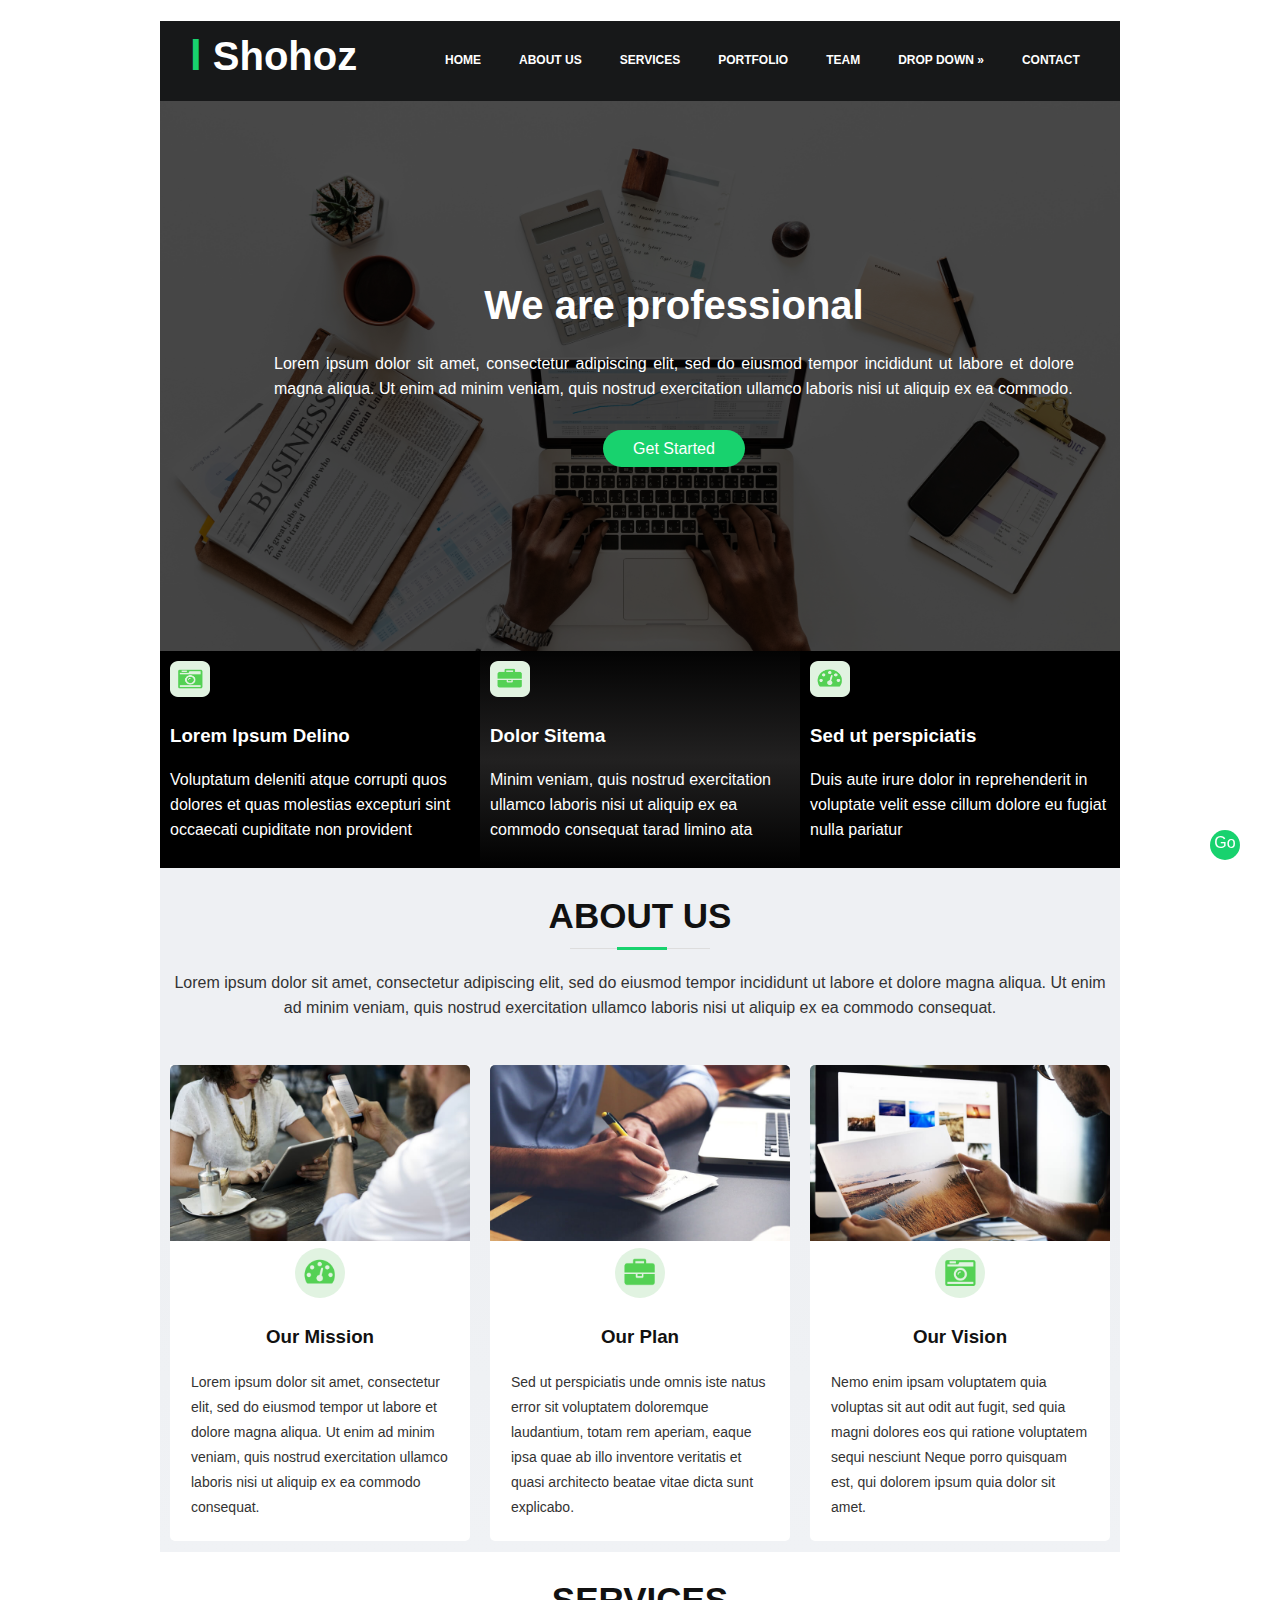
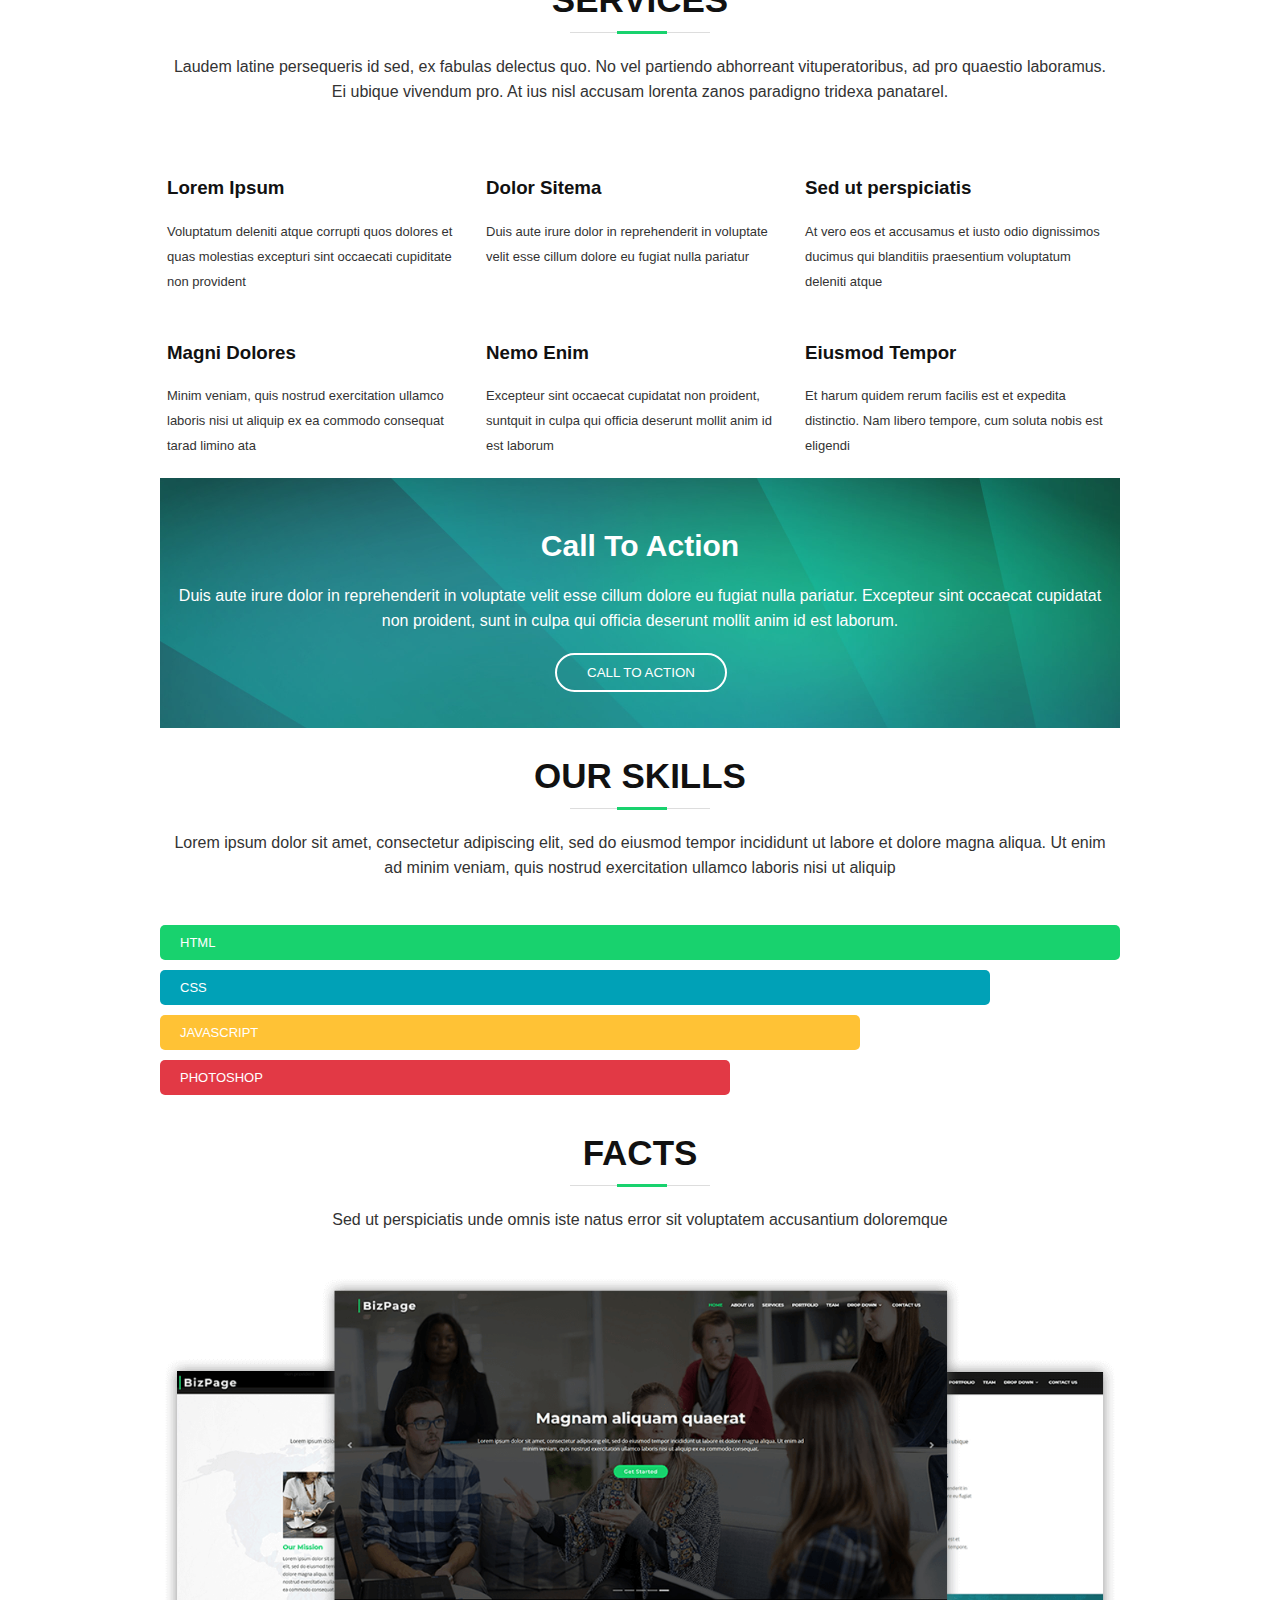
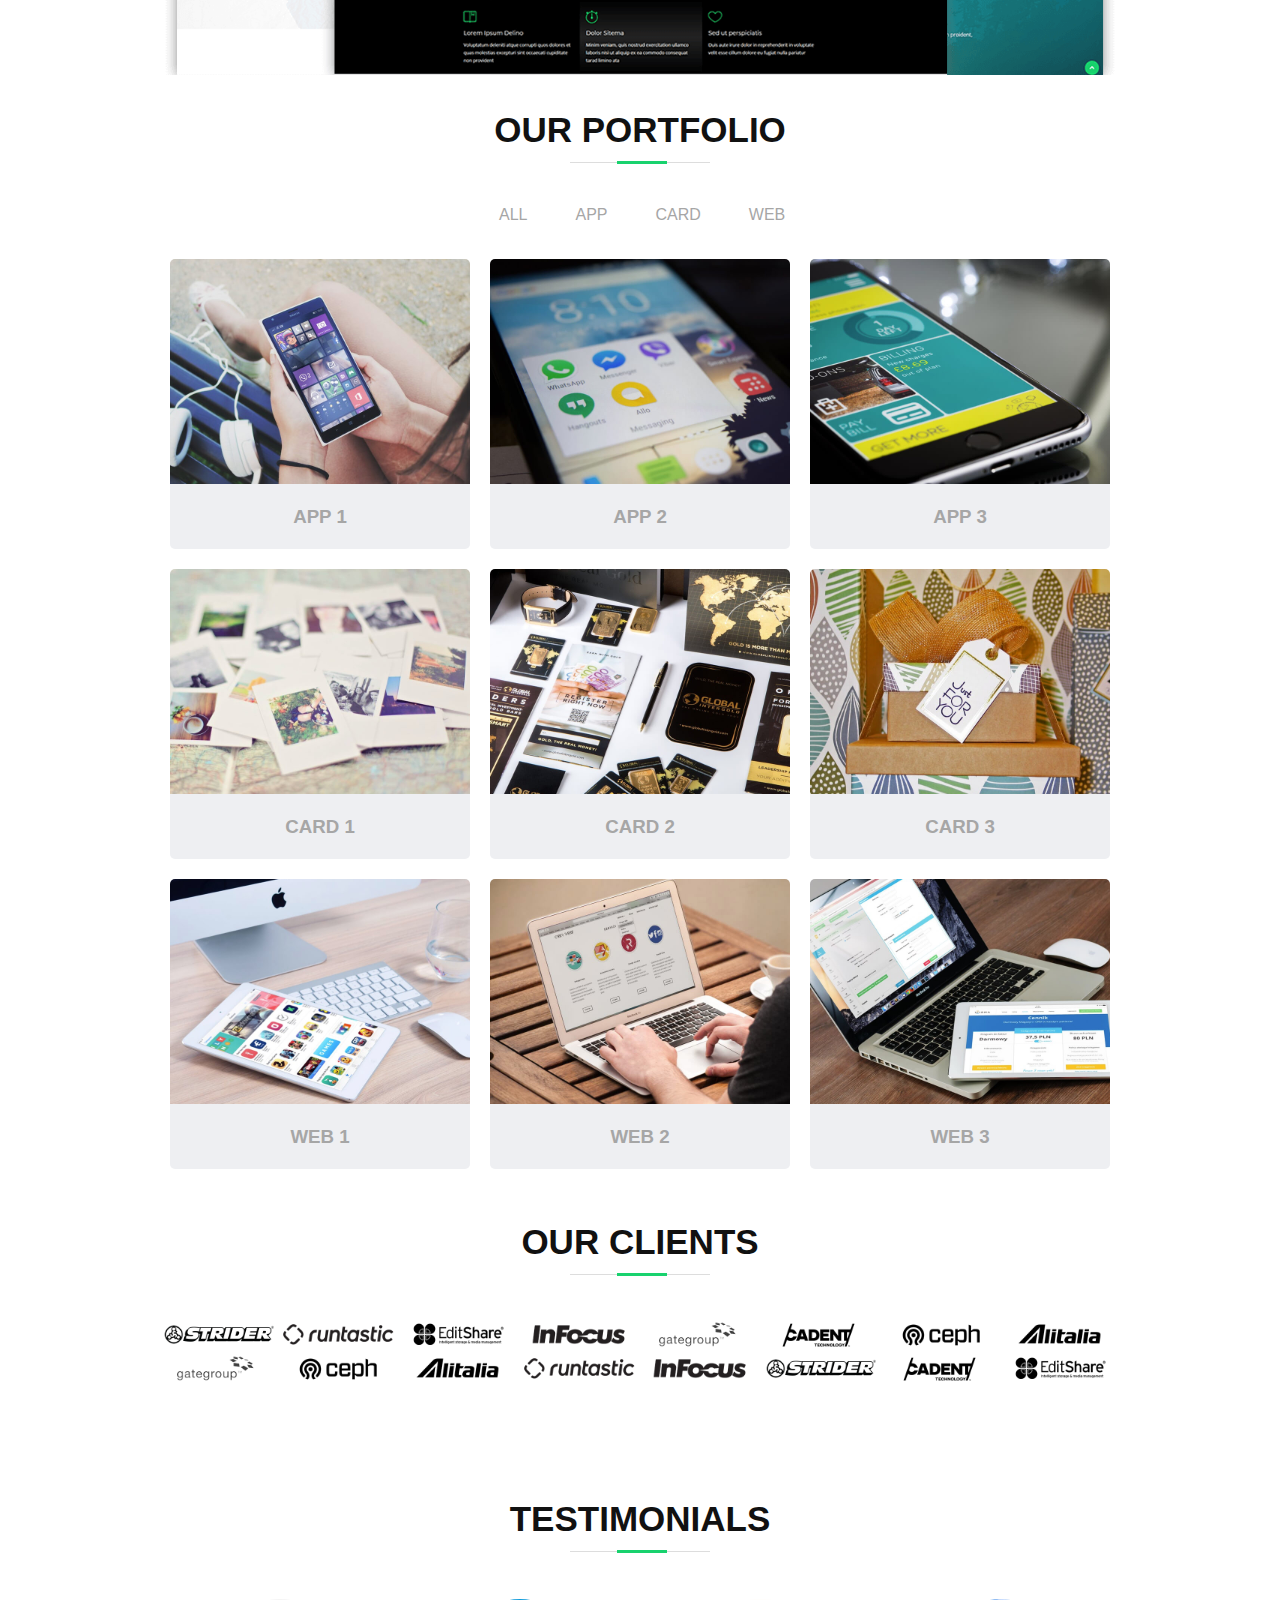
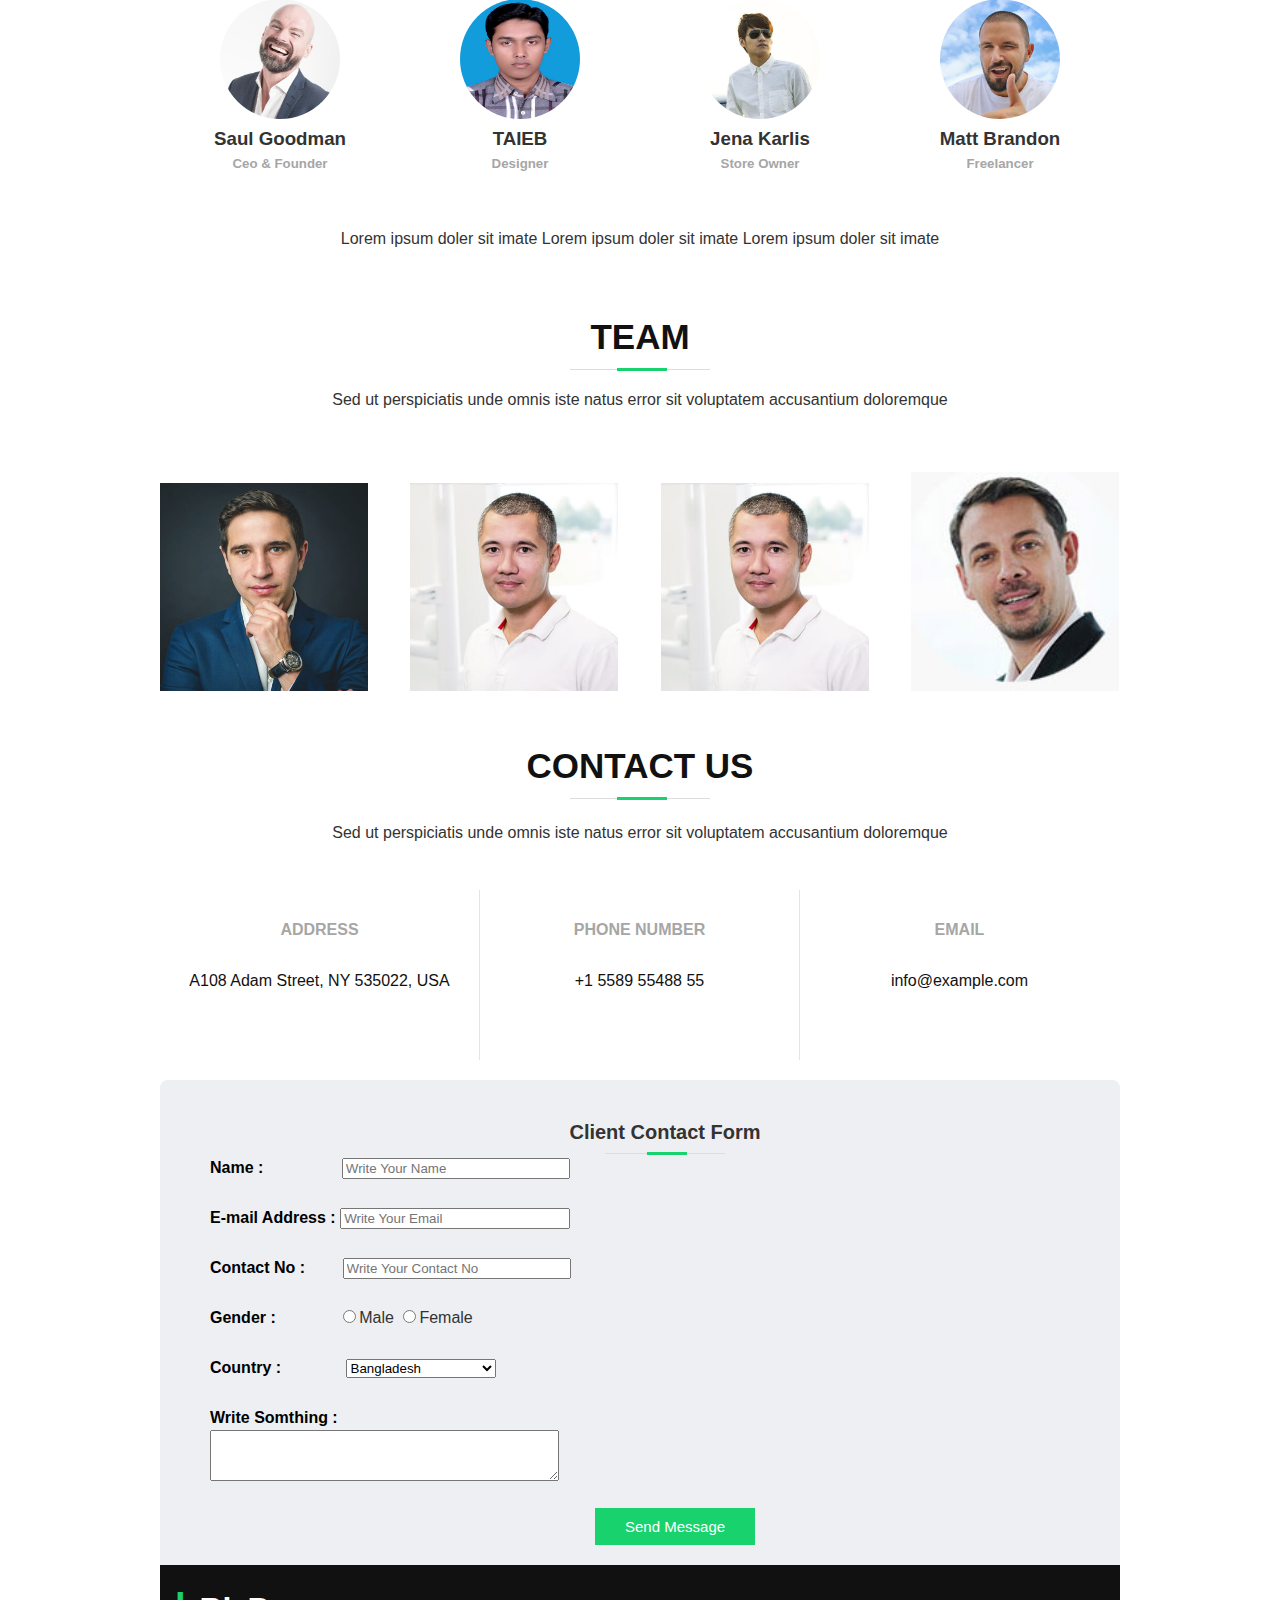
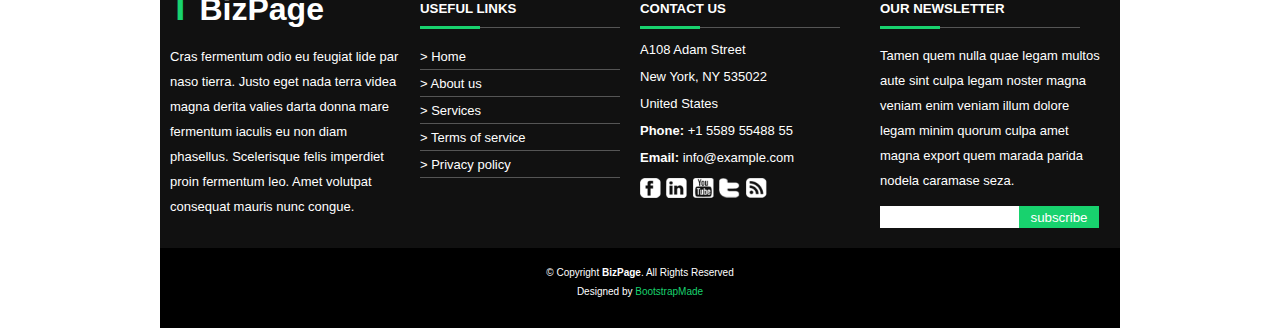
<file: index.html>
<!DOCTYPE HTML>
<html lang="en-US">
<head>
	<meta charset="UTF-8">
	<title>Shohoz Learn</title>
	<link rel="stylesheet" href="style.css" />
	<link href="img/icon-boxes.gif" rel="icon">
	<link href="img/icon-boxes.gif" rel="apple-touch-icon">
</head>
<body>
	<div id="jump"></div>
	<header>
		<div class="head">
			<div class="head-section">
				<h1>
					<a href="index.html" target="_blank"><strong
					style="color:#18D26E; font-size:42px; margin:0; padding:0;">l</strong> Shohoz</a>
				</h1>
			</div>
			<div class="menu-section">
				<ul>
					<li><a href="index.html">HOME</a></li>
					<li><a href="about.html">ABOUT US</a></li>
					<li><a href="service.html">SERVICES</a></li>
					<li><a href="portfolio.html">PORTFOLIO</a></li>
					<li><a href="team.html">TEAM</a></li>
					<li><a href="#">DROP DOWN &raquo;</a>
						<ul>
							<li><a href="#">DROP DOWN 1</a></li>
							<li><a href="#">DROP DOWN 2</a></li>
							<li><a href="#">DROP DOWN 3</a></li>
							<li><a href="#">DROP DOWN 4</a></li>
						</ul>
					</li>
					<li><a href="contact.html">CONTACT</a></li>
				</ul>
			</div>
		</div>
	</header>
	<div class="slider-header">
		<div class="bg_img">
			<div class="slider-img">
				<img src="img/slider/5.jpeg" alt="slider" />
			</div>
			<div class="slider-all">
				<div class="slider-text">
					<h2>We are professional</h2>
					<p>Lorem ipsum dolor sit amet, consectetur adipiscing elit, sed do eiusmod tempor incididunt ut
						labore et dolore magna aliqua. Ut enim ad minim veniam, quis nostrud exercitation ullamco
						laboris nisi ut aliquip ex ea commodo.</p>
					<a href="index.html">Get Started</a>
				</div>
			</div>
		</div>
	</div>
	<nav>
		<div class="navigation">
			<div class="nav">
				<img src="img/button/button_3.png" alt="logo" />
				<h3><a href="#">Lorem Ipsum Delino</a></h3>
				<p>Voluptatum deleniti atque corrupti quos dolores et quas molestias excepturi sint occaecati cupiditate
					non provident</p>
			</div>
			<div class="nav2">
				<img src="img/button/button_2.png" alt="logo" />
				<h3><a href="#">Dolor Sitema</a></h3>
				<p>Minim veniam, quis nostrud exercitation ullamco laboris nisi ut aliquip ex ea commodo consequat tarad
					limino ata</p>
			</div>
			<div class="nav">
				<img src="img/button/button_1.png" alt="logo" />
				<h3><a href="#">Sed ut perspiciatis</a></h3>
				<p>Duis aute irure dolor in reprehenderit in voluptate velit esse cillum dolore eu fugiat nulla pariatur
				</p>
			</div>
		</div>
	</nav>
	<section>
		<div class="about-section">
			<div class="sologon">
				<h1>ABOUT US</h1>
				<p>Lorem ipsum dolor sit amet, consectetur adipiscing elit, sed do eiusmod tempor incididunt ut labore
					et dolore magna aliqua. Ut enim ad minim veniam, quis nostrud exercitation ullamco laboris nisi ut
					aliquip ex ea commodo consequat.</p>
			</div>
			<div class="feature">
				<div class="project">
					<img src="img/about/about-mission.jpg" alt="about" />
					<div class="button-pic">
						<img src="img/button/button_1.png" alt="button" />
					</div>
					<h3><a href="#">Our Mission</a></h3>
					<p>Lorem ipsum dolor sit amet, consectetur elit, sed do eiusmod tempor ut labore et dolore magna
						aliqua. Ut enim ad minim veniam, quis nostrud exercitation ullamco laboris nisi ut aliquip ex ea
						commodo consequat.</p>
				</div>
				<div class="project">
					<img src="img/about/about-plan.jpg" alt="about" />
					<div class="button-pic">
						<img src="img/button/button_2.png" alt="button" />
					</div>
					<h3><a href="#">Our Plan</a></h3>
					<p>Sed ut perspiciatis unde omnis iste natus error sit voluptatem doloremque laudantium, totam rem
						aperiam, eaque ipsa quae ab illo inventore veritatis et quasi architecto beatae vitae dicta sunt
						explicabo.</p>
				</div>
				<div class="project">
					<img src="img/about/about-vision.jpg" alt="about" />
					<div class="button-pic">
						<img src="img/button/button_3.png" alt="button" />
					</div>
					<h3><a href="#">Our Vision</a></h3>
					<p>Nemo enim ipsam voluptatem quia voluptas sit aut odit aut fugit, sed quia magni dolores eos qui
						ratione voluptatem sequi nesciunt Neque porro quisquam est, qui dolorem ipsum quia dolor sit
						amet.</p>
				</div>
			</div>
		</div>
	</section>
	<section>
		<div class="service-section">
			<div class="sologon">
				<h1>SERVICES</h1>
				<p>Laudem latine persequeris id sed, ex fabulas delectus quo. No vel partiendo abhorreant
					vituperatoribus, ad pro quaestio laboramus. Ei ubique vivendum pro. At ius nisl accusam lorenta
					zanos paradigno tridexa panatarel.</p>
			</div>
			<div class="feature-project">
				<div class="advertise">
					<h3 class="title"><a href="#">Lorem Ipsum</a></h3>
					<p>Voluptatum deleniti atque corrupti quos dolores et quas molestias excepturi sint occaecati
						cupiditate non provident</p>
				</div>
				<div class="advertise">
					<h3 class="title"><a href="#">Dolor Sitema</a></h3>
					<p>Duis aute irure dolor in reprehenderit in voluptate velit esse cillum dolore eu fugiat nulla
						pariatur</p>
				</div>
				<div class="advertise">
					<h3 class="title"><a href="#">Sed ut perspiciatis</a></h3>
					<p>At vero eos et accusamus et iusto odio dignissimos ducimus qui blanditiis praesentium voluptatum
						deleniti atque</p>
				</div>
				<div class="advertise">
					<h3 class="title"><a href="#">Magni Dolores</a></h3>
					<p>Minim veniam, quis nostrud exercitation ullamco laboris nisi ut aliquip ex ea commodo consequat
						tarad limino ata</p>
				</div>
				<div class="advertise">
					<h3 class="title"><a href="#">Nemo Enim</a></h3>
					<p>Excepteur sint occaecat cupidatat non proident, suntquit in culpa qui officia deserunt mollit
						anim id est laborum</p>
				</div>
				<div class="advertise">
					<h3 class="title"><a href="#">Eiusmod Tempor</a></h3>
					<p>Et harum quidem rerum facilis est et expedita distinctio. Nam libero tempore, cum soluta nobis
						est eligendi</p>
				</div>
			</div>
		</div>
	</section>
	<section>
		<div id="cta">
			<h2>Call To Action</h2>
			<p>Duis aute irure dolor in reprehenderit in voluptate velit esse cillum dolore eu fugiat nulla pariatur.
				Excepteur sint occaecat cupidatat non proident, sunt in culpa qui officia deserunt mollit anim id est
				laborum.</p>
			<div class="cta">
				<button type="submit">CALL TO ACTION</button>
			</div>
		</div>
	</section>
	<section>
		<div class="sologon">
			<h1>OUR SKILLS</h1>
			<p>Lorem ipsum dolor sit amet, consectetur adipiscing elit, sed do eiusmod tempor incididunt ut labore et
				dolore magna aliqua. Ut enim ad minim veniam, quis nostrud exercitation ullamco laboris nisi ut aliquip
			</p>
			<div class="html">
				<p>HTML</p>
			</div>
			<div class="css">
				<p>CSS</p>
			</div>
			<div class="javascript">
				<p>JAVASCRIPT</p>
			</div>
			<div class="photoshop">
				<p>PHOTOSHOP</p>
			</div>
		</div>
	</section>
	<section>
		<div class="sologon">
			<h1>FACTS</h1>
			<p>Sed ut perspiciatis unde omnis iste natus error sit voluptatem accusantium doloremque</p>
			<img src="img/facts-img.png" alt="slider" />
		</div>
	</section>
	<section>
		<div class="portfolio">
			<div class="sologon">
				<h1>OUR PORTFOLIO</h1>
			</div>
			<div class="menu">
				<ul>
					<li><a href="#">ALL</a></li>
					<li><a href="#">APP</a></li>
					<li><a href="#">CARD</a></li>
					<li><a href="#">WEB</a></li>
				</ul>
			</div>
		</div>
		<div class="others">
			<div class="feture">
				<img src="img/app/app1.jpg" alt="OUR PORTFOLIO" />
				<h3><a href="#">APP 1</a></h3>
			</div>
			<div class="feture">
				<img src="img/app/app2.jpg" alt="OUR PORTFOLIO" />
				<h3><a href="#">APP 2</a></h3>
			</div>
			<div class="feture">
				<img src="img/app/app3.jpg" alt="OUR PORTFOLIO" />
				<h3><a href="#">APP 3</a></h3>
			</div>
			<div class="feture">
				<img src="img/card/card1.jpg" alt="OUR PORTFOLIO" />
				<h3><a href="#">CARD 1</a></h3>
			</div>
			<div class="feture">
				<img src="img/card/card2.jpg" alt="OUR PORTFOLIO" />
				<h3><a href="#">CARD 2</a></h3>
			</div>
			<div class="feture">
				<img src="img/card/card3.jpg" alt="OUR PORTFOLIO" />
				<h3><a href="#">CARD 3</a></h3>
			</div>
			<div class="feture">
				<img src="img/web/web1.jpg" alt="OUR PORTFOLIO" />
				<h3><a href="#">WEB 1</a></h3>
			</div>
			<div class="feture">
				<img src="img/web/web2.jpg" alt="OUR PORTFOLIO" />
				<h3><a href="#">WEB 2</a></h3>
			</div>
			<div class="feture">
				<img src="img/web/web3.jpg" alt="OUR PORTFOLIO" />
				<h3><a href="#">WEB 3</a></h3>
			</div>
		</div>
	</section>
	<br />
	<section>
		<div class="client">
			<div class="sologon">
				<h1>OUR CLIENTS</h1>
			</div>
			<div class="client-picture">
				<img src="img/clients/client-1.png" alt="client" />
				<img src="img/clients/client-2.png" alt="client" />
				<img src="img/clients/client-3.png" alt="client" />
				<img src="img/clients/client-4.png" alt="client" />
				<img src="img/clients/client-5.png" alt="client" />
				<img src="img/clients/client-6.png" alt="client" />
				<img src="img/clients/client-7.png" alt="client" />
				<img src="img/clients/client-8.png" alt="client" />
				<img src="img/clients/client-5.png" alt="client" />
				<img src="img/clients/client-7.png" alt="client" />
				<img src="img/clients/client-8.png" alt="client" />
				<img src="img/clients/client-2.png" alt="client" />
				<img src="img/clients/client-4.png" alt="client" />
				<img src="img/clients/client-1.png" alt="client" />
				<img src="img/clients/client-6.png" alt="client" />
				<img src="img/clients/client-3.png" alt="client" />
			</div>
		</div>
	</section>
	<section>
		<div class="testmonials">
			<div class="sologon">
				<h1>TESTIMONIALS</h1>
			</div>
			<div class="deteils">
				<div class="founder">
					<img src="img/testimonial/testimonial-1.jpg" alt="testimonial" />
					<h3>Saul Goodman</h3>
					<h5>Ceo &amp; Founder</h5>
				</div>
				<div class="founder">
					<img src="img/testimonial/testimonial-2.jpg" alt="testimonial" />
					<h3>TAIEB</h3>
					<h5>Designer</h5>
				</div>
				<div class="founder">
					<img src="img/testimonial/testimonial-4.jpg" alt="testimonial" />
					<h3>Jena Karlis</h3>
					<h5>Store Owner</h5>
				</div>
				<div class="founder">
					<img src="img/testimonial/testimonial-5.jpg" alt="testimonial" />
					<h3>Matt Brandon</h3>
					<h5>Freelancer</h5>
				</div>

				<div class="para">
					<p>Lorem ipsum doler sit imate Lorem ipsum doler sit imate Lorem ipsum doler sit imate</p>
				</div>
			</div>
		</div>
	</section>
	<section>
		<div class="team">
			<div class="sologon">
				<h1>TEAM</h1>
			</div>
			<div class="team-details">
				<p>Sed ut perspiciatis unde omnis iste natus error sit voluptatem accusantium doloremque</p>
				<img class="team-1" src="img/team/team-1.jpg" alt="team" />
				<img class="team-2" src="img/team/team-2.jpg" alt="team" />
				<img class="team-3" src="img/team/team-3.jpg" alt="team" />
				<img class="team-4" src="img/team/team-4.jpg" alt="team" />
			</div>
		</div>
	</section>
	<section>
		<div class="contact-us">
			<div class="sologon">
				<h1>CONTACT US</h1>
				<p>Sed ut perspiciatis unde omnis iste natus error sit voluptatem accusantium doloremque</p>
			</div>
			<div class="contact-section">
				<div class="contact-details">
					<h5>ADDRESS</h5>
					<p>A108 Adam Street, NY 535022, USA</p>
				</div>
				<div class="contact-details">
					<h5>PHONE NUMBER</h5>
					<p><a href="#">+1 5589 55488 55</a></p>
				</div>
				<div class="contact-details">
					<h5>EMAIL</h5>
					<p><a href="http://gmail.com" target="_blank">info@example.com</a></p>
				</div>
			</div>
			<div class="contact-form">
				<div class="confo">
					<legend class="legend">Client Contact Form</legend>
					<form action="" method="">
						<label class="name">Name :</label>
						<input style="width:220px;" type="text" name="name" placeholder="Write Your Name" /><br /><br />
						<label class="email">E-mail Address :</label>
						<input style="width:222px;" type="email" placeholder="Write Your Email" /><br /><br />
						<label class="contact-no">Contact No :</label>
						<input style="width:220px;" type="number" placeholder="Write Your Contact No" /><br /><br />
						<label class="gender">Gender :</label>
						<input type="radio" name="gender" velue="Male" />Male
						<input type="radio" name="gender" velue="Female" />Female<br /><br />
						<label class="country">Country :</label>
						<select style="width:150px;" name="country">
							<option>Australia</option>
							<option selected>Bangladesh</option>
							<option>China</option>
							<option>England</option>
							<option>India</option>
							<option>Korea</option>
							<option>Pakistan</option>
							<option>South Africa</option>
							<option>USA</option>
							<option>UK</option>
						</select><br /><br />
						<label>Write Somthing :</label><br />
						<textarea name="message" id="" cols="41" rows="3"></textarea>
					</form>
				</div>
				<div class="text-center">
					<button type="submit">Send Message</button>
				</div>
			</div>
		</div>
	</section>
	<br />
	<section>
		<div class="top">
			<div class="first">
				<h1>
					<strong style="color:#18D26E; font-size:38px; margin:5px; padding:0;">l</strong> BizPage
				</h1>
				<p>Cras fermentum odio eu feugiat lide par naso tierra. Justo eget nada terra videa magna derita valies
					darta donna mare fermentum iaculis eu non diam phasellus. Scelerisque felis imperdiet proin
					fermentum leo. Amet volutpat consequat mauris nunc congue.</p>
			</div>
			<div class="second">
				<div class="five">
					<h5>USEFUL LINKS</h5>
				</div>
				<ul>
					<li><a href="index.html">> Home</a></li>
					<li><a href="about.html">> About us</a></li>
					<li><a href="service.html">> Services</a></li>
					<li><a href="terms.html" target="_blank">> Terms of service</a></li>
					<li><a href="privacy.html" target="_blank">> Privacy policy</a></li>
				</ul>
			</div>
			<div class="three">
				<div class="five">
					<h5>CONTACT US</h5>
				</div>
				<p>A108 Adam Street </p>
				<p>New York, NY 535022</p>
				<p>United States</p>
				<p><strong>Phone:</strong> +1 5589 55488 55</p>
				<p><strong>Email:</strong> info@example.com</p>
				<a href="#"><img src="img/1.png" alt="contact" /></a>
				<a href="#"><img src="img/2.png" alt="contact" /></a>
				<a href="#"><img src="img/5.png" alt="contact" /></a>
				<a href="#"><img src="img/4.png" alt="contact" /></a>
				<a href="#"><img src="img/3.png" alt="contact" /></a>
			</div>
			<div class="four">
				<div class="five">
					<h5>OUR NEWSLETTER</h5>
				</div>
				<p>Tamen quem nulla quae legam multos aute sint culpa legam noster magna veniam enim veniam illum dolore
					legam minim quorum culpa amet magna export quem marada parida nodela caramase seza.</p>
				<div class="email">
					<input type="email" name="email" />
				</div>
				<div class="submit">
					<input type="submit" value="subscribe" />
				</div>
			</div>
		</div>
	</section>
	<section>
		<div class="foter">
			<div class="foter-end">
				<div class="copyright">
					<p>&copy; Copyright <strong>BizPage</strong>. All Rights Reserved</p>
				</div>
				<div class="linked">
					<p>Designed by <a href="http://www.bootstrap.com" target="_blank">BootstrapMade</a></p>
				</div>
			</div>
		</div>
	</section>
	<a href="#" class="back-to-top">Go</a>
</body>
</html>
</file>
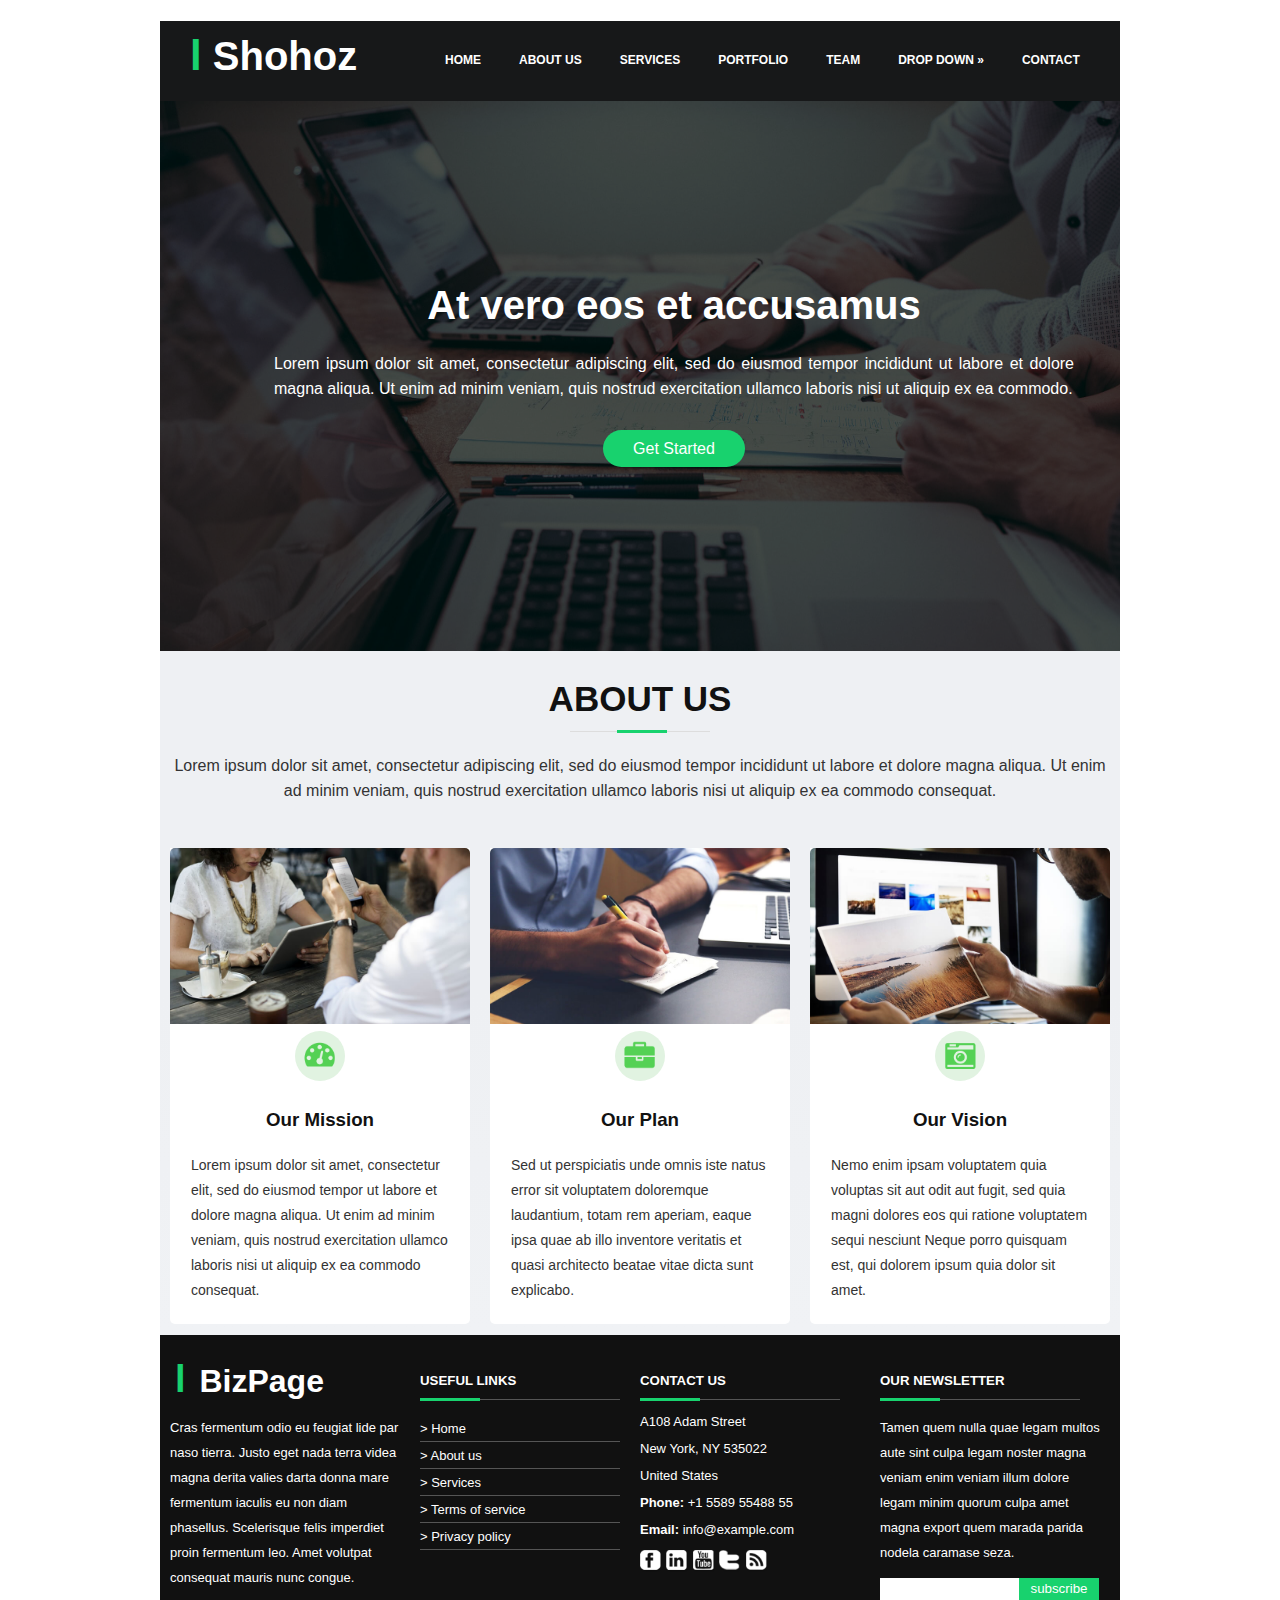
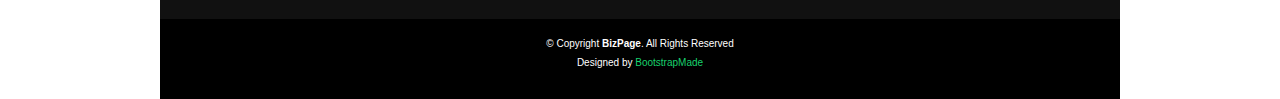
<file: about.html>
<!DOCTYPE HTML>
<html lang="en-US">

<head>
	<meta charset="UTF-8">
	<title>Shohoz Learn</title>
	<link rel="stylesheet" href="style.css" />
	<link href="img/icon-boxes.gif" rel="icon">
	<link href="img/icon-boxes.gif" rel="apple-touch-icon">
</head>

<body>
	<header>
		<div class="head">
			<div class="head-section">
				<h1>
					<a href="index.html" target="_blank"><strong
						style="color:#18D26E; font-size:42px; margin:0; padding:0;">l</strong> Shohoz</a>
				</h1>
			</div>
			<div class="menu-section">
				<ul>
					<li><a href="index.html">HOME</a></li>
					<li><a href="about.html">ABOUT US</a></li>
					<li><a href="service.html">SERVICES</a></li>
					<li><a href="portfolio.html">PORTFOLIO</a></li>
					<li><a href="team.html">TEAM</a></li>
					<li><a href="#">DROP DOWN &raquo;</a>
						<ul>
							<li><a href="#">DROP DOWN 1</a></li>
							<li><a href="#">DROP DOWN 2</a></li>
							<li><a href="#">DROP DOWN 3</a></li>
							<li><a href="#">DROP DOWN 4</a></li>
						</ul>
					</li>
					<li><a href="contact.html">CONTACT</a></li>
				</ul>
			</div>
		</div>
	</header>
	<div class="slider-header">
		<div class="slider-img">
			<img src="img/slider/2.jpg" alt="slider" />
		</div>
		<div class="slider-all">
			<div class="slider-text">
				<h2>At vero eos et accusamus</h2>
				<p>Lorem ipsum dolor sit amet, consectetur adipiscing elit, sed do eiusmod tempor incididunt ut labore
					et dolore magna aliqua. Ut enim ad minim veniam, quis nostrud exercitation ullamco laboris nisi ut
					aliquip ex ea commodo.</p>
				<a href="index.html">Get Started</a>
			</div>
		</div>
	</div>
	<section>
		<div class="about-section">
			<div class="sologon">
				<h1>ABOUT US</h1>
				<p>Lorem ipsum dolor sit amet, consectetur adipiscing elit, sed do eiusmod tempor incididunt ut labore
					et dolore magna aliqua. Ut enim ad minim veniam, quis nostrud exercitation ullamco laboris nisi ut
					aliquip ex ea commodo consequat.</p>
			</div>
			<div class="feature">
				<div class="project">
					<img src="img/about/about-mission.jpg" alt="about" />
					<div class="button-pic">
						<img src="img/button/button_1.png" alt="button" />
					</div>
					<h3><a href="#">Our Mission</a></h3>
					<p>Lorem ipsum dolor sit amet, consectetur elit, sed do eiusmod tempor ut labore et dolore magna
						aliqua. Ut enim ad minim veniam, quis nostrud exercitation ullamco laboris nisi ut aliquip ex ea
						commodo consequat.</p>
				</div>
				<div class="project">
					<img src="img/about/about-plan.jpg" alt="about" />
					<div class="button-pic">
						<img src="img/button/button_2.png" alt="button" />
					</div>
					<h3><a href="#">Our Plan</a></h3>
					<p>Sed ut perspiciatis unde omnis iste natus error sit voluptatem doloremque laudantium, totam rem
						aperiam, eaque ipsa quae ab illo inventore veritatis et quasi architecto beatae vitae dicta sunt
						explicabo.</p>
				</div>
				<div class="project">
					<img src="img/about/about-vision.jpg" alt="about" />
					<div class="button-pic">
						<img src="img/button/button_3.png" alt="button" />
					</div>
					<h3><a href="#">Our Vision</a></h3>
					<p>Nemo enim ipsam voluptatem quia voluptas sit aut odit aut fugit, sed quia magni dolores eos qui
						ratione voluptatem sequi nesciunt Neque porro quisquam est, qui dolorem ipsum quia dolor sit
						amet.</p>
				</div>
			</div>
		</div>
	</section>
	<section>
		<div class="top">
			<div class="first">
				<h1>
					<strong style="color:#18D26E; font-size:38px; margin:5px; padding:0;">l</strong> BizPage
				</h1>
				<p>Cras fermentum odio eu feugiat lide par naso tierra. Justo eget nada terra videa magna derita valies
					darta donna mare fermentum iaculis eu non diam phasellus. Scelerisque felis imperdiet proin
					fermentum leo. Amet volutpat consequat mauris nunc congue.</p>
			</div>
			<div class="second">
				<div class="five">
					<h5>USEFUL LINKS</h5>
				</div>
				<ul>
					<li><a href="index.html">> Home</a></li>
					<li><a href="about.html">> About us</a></li>
					<li><a href="service.html">> Services</a></li>
					<li><a href="terms.html" target="_blank">> Terms of service</a></li>
					<li><a href="privacy.html" target="_blank">> Privacy policy</a></li>
				</ul>
			</div>
			<div class="three">
				<div class="five">
					<h5>CONTACT US</h5>
				</div>
				<p>A108 Adam Street </p>
				<p>New York, NY 535022</p>
				<p>United States</p>
				<p><strong>Phone:</strong> +1 5589 55488 55</p>
				<p><strong>Email:</strong> info@example.com</p>
				<a href="#"><img src="img/1.png" alt="contact" /></a>
				<a href="#"><img src="img/2.png" alt="contact" /></a>
				<a href="#"><img src="img/5.png" alt="contact" /></a>
				<a href="#"><img src="img/4.png" alt="contact" /></a>
				<a href="#"><img src="img/3.png" alt="contact" /></a>
			</div>
			<div class="four">
				<div class="five">
					<h5>OUR NEWSLETTER</h5>
				</div>
				<p>Tamen quem nulla quae legam multos aute sint culpa legam noster magna veniam enim veniam illum dolore
					legam minim quorum culpa amet magna export quem marada parida nodela caramase seza.</p>
				<div class="email">
					<input type="email" name="email" />
				</div>
				<div class="submit">
					<input type="submit" value="subscribe" />
				</div>
			</div>
		</div>
	</section>
	<section>
		<div class="foter">
			<div class="foter-end">
				<div class="copyright">
					<p>&copy; Copyright <strong>BizPage</strong>. All Rights Reserved</p>
				</div>
				<div class="linked">
					<p>Designed by <a href="http://www.bootstrap.com" target="_blank">BootstrapMade</a></p>
				</div>
			</div>
		</div>
	</section>
</body>

</html>
</file>
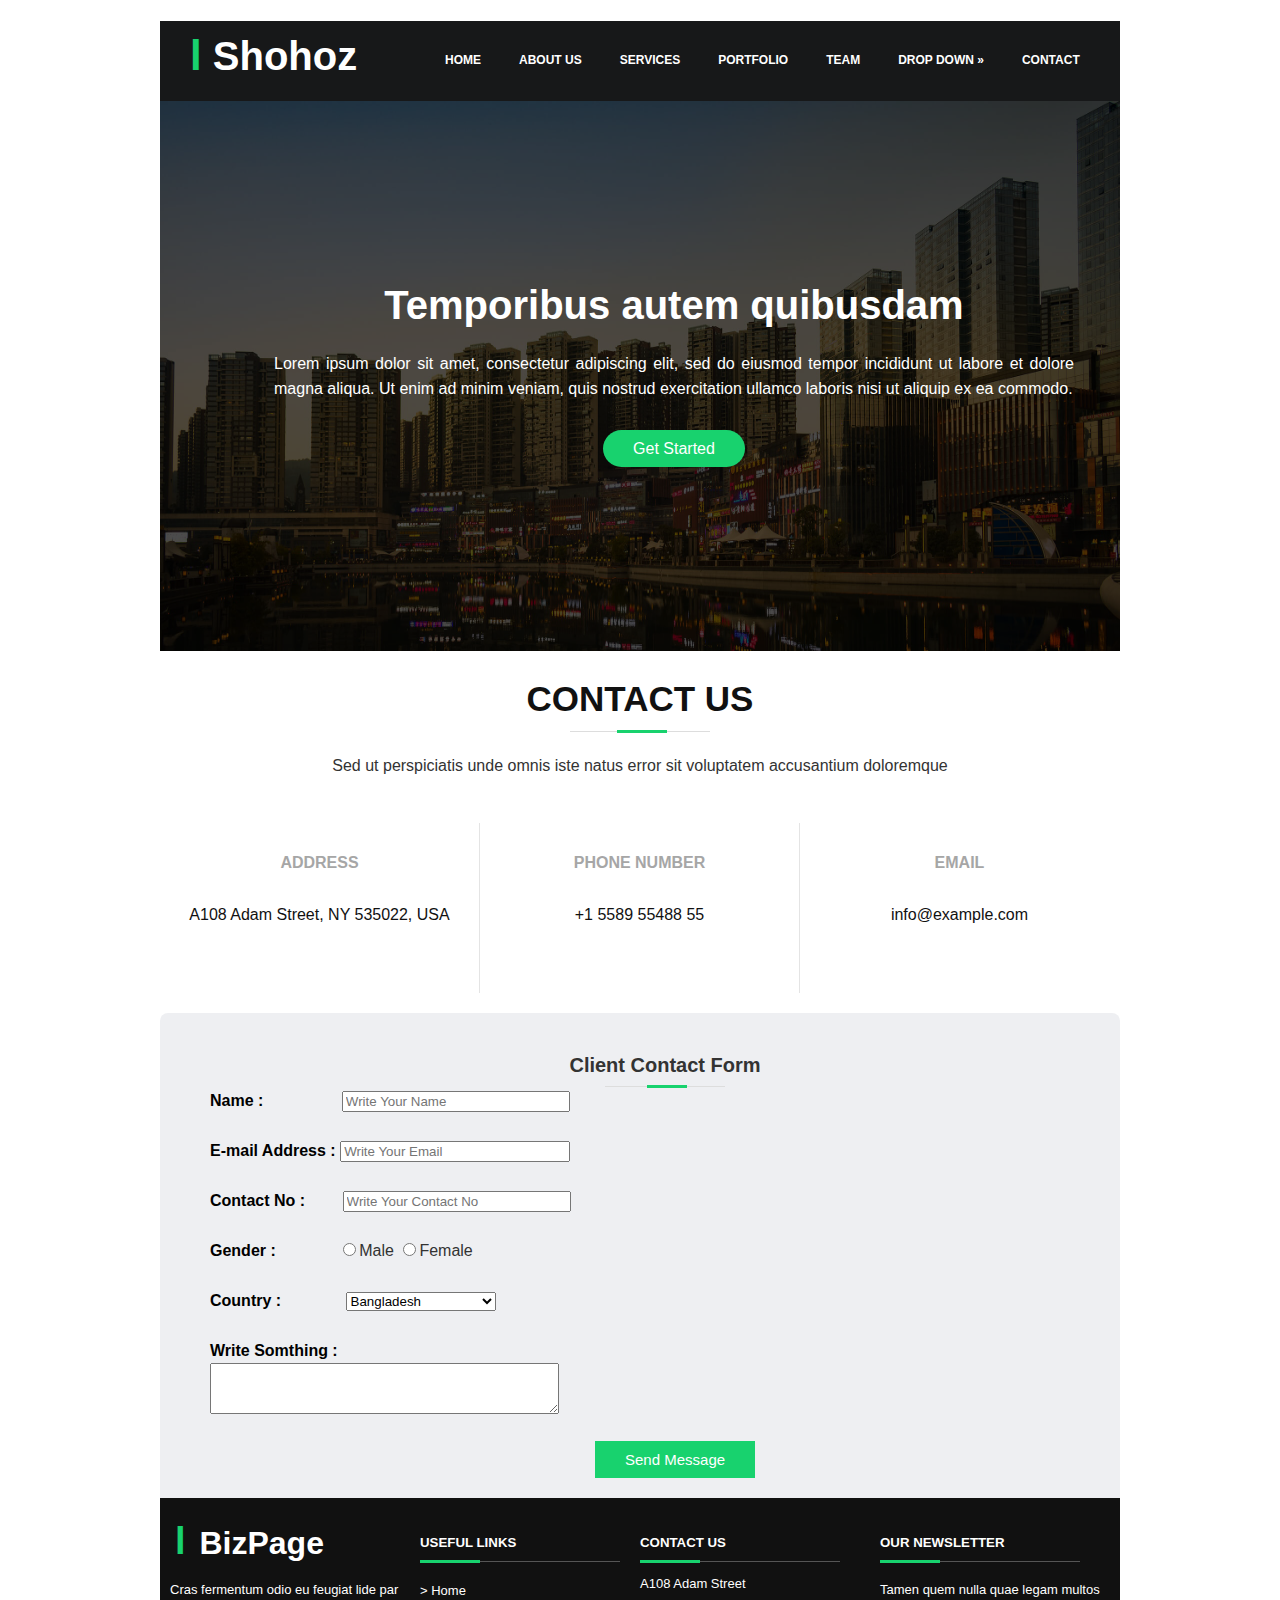
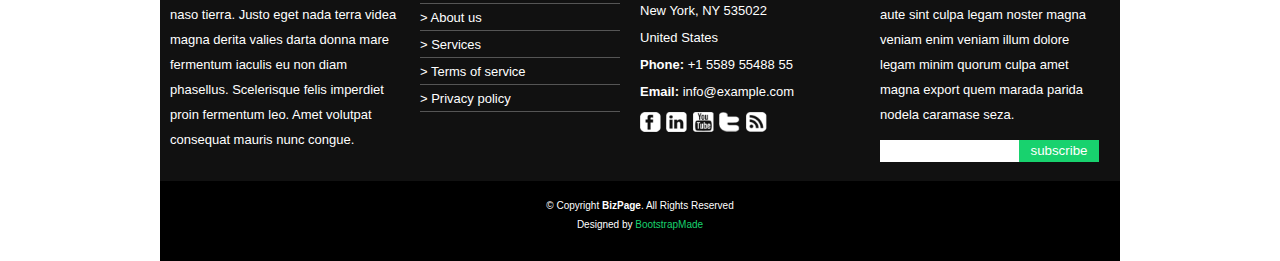
<file: contact.html>
<!DOCTYPE HTML>
<html lang="en-US">
<head>
	<meta charset="UTF-8">
	<title>Shohoz Learn</title>
	<link rel="stylesheet" href="style.css" />
	<link href="img/icon-boxes.gif" rel="icon">
	<link href="img/icon-boxes.gif" rel="apple-touch-icon">
</head>
<body>
	<header>
		<div class="head">
			<div class="head-section">
				<h1>
					<a href="index.html" target="_blank"><strong
						style="color:#18D26E; font-size:42px; margin:0; padding:0;">l</strong> Shohoz</a>
				</h1>
			</div>
			<div class="menu-section">
				<ul>
					<li><a href="index.html">HOME</a></li>
					<li><a href="about.html">ABOUT US</a></li>
					<li><a href="service.html">SERVICES</a></li>
					<li><a href="portfolio.html">PORTFOLIO</a></li>
					<li><a href="team.html">TEAM</a></li>
					<li><a href="#">DROP DOWN &raquo;</a>
						<ul>
							<li><a href="#">DROP DOWN 1</a></li>
							<li><a href="#">DROP DOWN 2</a></li>
							<li><a href="#">DROP DOWN 3</a></li>
							<li><a href="#">DROP DOWN 4</a></li>
						</ul>
					</li>
					<li><a href="contact.html">CONTACT</a></li>
				</ul>
			</div>
		</div>
	</header>
	<div class="slider-header">
		<div class="slider-img">
			<img src="img/slider/6.jpg" alt="slider" />
		</div>
		<div class="slider-all">
			<div class="slider-text">
				<h2>Temporibus autem quibusdam</h2>
				<p>Lorem ipsum dolor sit amet, consectetur adipiscing elit, sed do eiusmod tempor incididunt ut labore
					et dolore magna aliqua. Ut enim ad minim veniam, quis nostrud exercitation ullamco laboris nisi ut
					aliquip ex ea commodo.</p>
				<a href="index.html">Get Started</a>
			</div>
		</div>
	</div>
	<section>
		<div class="contact-us">
			<div class="sologon">
				<h1>CONTACT US</h1>
				<p>Sed ut perspiciatis unde omnis iste natus error sit voluptatem accusantium doloremque</p>
			</div>
			<div class="contact-section">
				<div class="contact-details">
					<h5>ADDRESS</h5>
					<p>A108 Adam Street, NY 535022, USA</p>
				</div>
				<div class="contact-details">
					<h5>PHONE NUMBER</h5>
					<p><a href="#">+1 5589 55488 55</a></p>
				</div>
				<div class="contact-details">
					<h5>EMAIL</h5>
					<p><a href="http://gmail.com" target="_blank">info@example.com</a></p>
				</div>
			</div>
			<div class="contact-form">
				<div class="confo">
					<legend class="legend">Client Contact Form</legend>
					<form action="" method="">
						<label class="name">Name :</label>
						<input style="width:220px;" type="text" name="name" placeholder="Write Your Name" /><br /><br />
						<label class="email">E-mail Address :</label>
						<input style="width:222px;" type="email" placeholder="Write Your Email" /><br /><br />
						<label class="contact-no">Contact No :</label>
						<input style="width:220px;" type="number" placeholder="Write Your Contact No" /><br /><br />
						<label class="gender">Gender :</label>
						<input type="radio" name="gender" velue="Male" />Male
						<input type="radio" name="gender" velue="Female" />Female<br /><br />
						<label class="country">Country :</label>
						<select style="width:150px;" name="country">
							<option>Australia</option>
							<option selected>Bangladesh</option>
							<option>China</option>
							<option>England</option>
							<option>India</option>
							<option>Korea</option>
							<option>Pakistan</option>
							<option>South Africa</option>
							<option>USA</option>
							<option>UK</option>
						</select><br /><br />
						<label>Write Somthing :</label><br />
						<textarea name="message" id="" cols="41" rows="3"></textarea>
					</form>
				</div>
				<div class="text-center">
					<button type="submit">Send Message</button>
				</div>
			</div>
		</div>
	</section>
	<br />
	<section>
		<div class="top">
			<div class="first">
				<h1>
					<strong style="color:#18D26E; font-size:38px; margin:5px; padding:0;">l</strong> BizPage
				</h1>
				<p>Cras fermentum odio eu feugiat lide par naso tierra. Justo eget nada terra videa magna derita valies
					darta donna mare fermentum iaculis eu non diam phasellus. Scelerisque felis imperdiet proin
					fermentum leo. Amet volutpat consequat mauris nunc congue.</p>
			</div>
			<div class="second">
				<div class="five">
					<h5>USEFUL LINKS</h5>
				</div>
				<ul>
					<li><a href="index.html">> Home</a></li>
					<li><a href="about.html">> About us</a></li>
					<li><a href="service.html">> Services</a></li>
					<li><a href="terms.html" target="_blank">> Terms of service</a></li>
					<li><a href="privacy.html" target="_blank">> Privacy policy</a></li>
				</ul>
			</div>
			<div class="three">
				<div class="five">
					<h5>CONTACT US</h5>
				</div>
				<p>A108 Adam Street </p>
				<p>New York, NY 535022</p>
				<p>United States</p>
				<p><strong>Phone:</strong> +1 5589 55488 55</p>
				<p><strong>Email:</strong> info@example.com</p>
				<a href="#"><img src="img/1.png" alt="contact" /></a>
				<a href="#"><img src="img/2.png" alt="contact" /></a>
				<a href="#"><img src="img/5.png" alt="contact" /></a>
				<a href="#"><img src="img/4.png" alt="contact" /></a>
				<a href="#"><img src="img/3.png" alt="contact" /></a>
			</div>
			<div class="four">
				<div class="five">
					<h5>OUR NEWSLETTER</h5>
				</div>
				<p>Tamen quem nulla quae legam multos aute sint culpa legam noster magna veniam enim veniam illum dolore
					legam minim quorum culpa amet magna export quem marada parida nodela caramase seza.</p>
				<div class="email">
					<input type="email" name="email" />
				</div>
				<div class="submit">
					<input type="submit" value="subscribe" />
				</div>
			</div>
		</div>
	</section>
	<section>
		<div class="foter">
			<div class="foter-end">
				<div class="copyright">
					<p>&copy; Copyright <strong>BizPage</strong>. All Rights Reserved</p>
				</div>
				<div class="linked">
					<p>Designed by <a href="http://www.bootstrap.com" target="_blank">BootstrapMade</a></p>
				</div>
			</div>
		</div>
	</section>
</body>

</html>
</file>
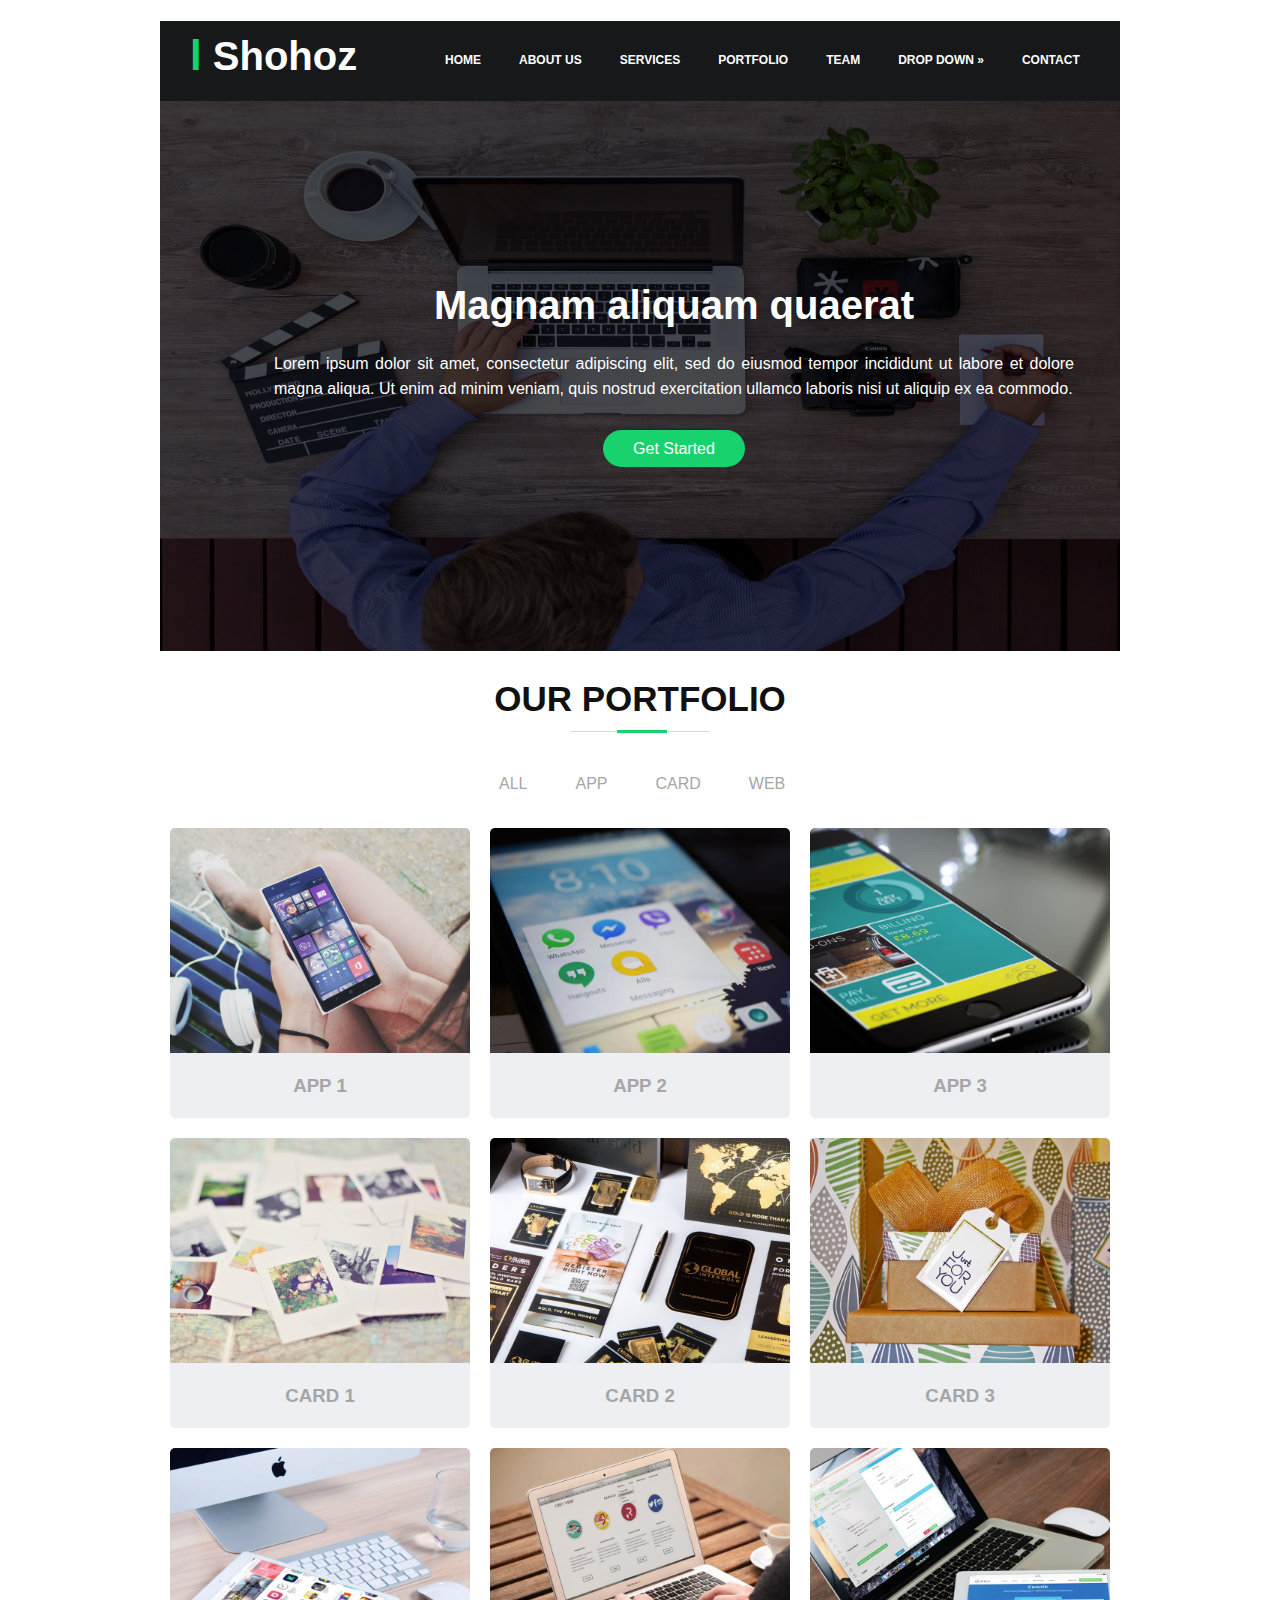
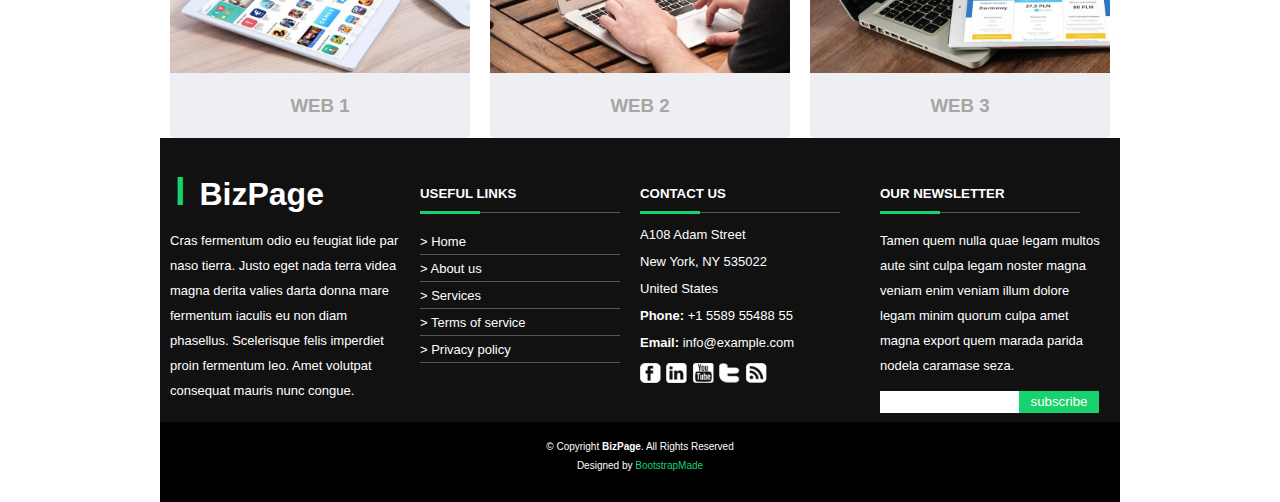
<file: portfolio.html>
<!DOCTYPE HTML>
<html lang="en-US">
<head>
	<meta charset="UTF-8">
	<title>Shohoz Learn</title>
	<link rel="stylesheet" href="style.css" />
	<link href="img/icon-boxes.gif" rel="icon">
	<link href="img/icon-boxes.gif" rel="apple-touch-icon">
</head>
<body>
	<header>
		<div class="head">
			<div class="head-section">
				<h1>
					<a href="index.html" target="_blank"><strong
						style="color:#18D26E; font-size:42px; margin:0; padding:0;">l</strong> Shohoz</a>
				</h1>
			</div>
			<div class="menu-section">
				<ul>
					<li><a href="index.html">HOME</a></li>
					<li><a href="about.html">ABOUT US</a></li>
					<li><a href="service.html">SERVICES</a></li>
					<li><a href="portfolio.html">PORTFOLIO</a></li>
					<li><a href="team.html">TEAM</a></li>
					<li><a href="#">DROP DOWN &raquo;</a>
						<ul>
							<li><a href="#">DROP DOWN 1</a></li>
							<li><a href="#">DROP DOWN 2</a></li>
							<li><a href="#">DROP DOWN 3</a></li>
							<li><a href="#">DROP DOWN 4</a></li>
						</ul>
					</li>
					<li><a href="contact.html">CONTACT</a></li>
				</ul>
			</div>
		</div>
	</header>
	<div class="slider-header">
		<div class="slider-img">
			<img src="img/slider/4.jpg" alt="slider" />
		</div>
		<div class="slider-all">
			<div class="slider-text">
				<h2>Magnam aliquam quaerat</h2>
				<p>Lorem ipsum dolor sit amet, consectetur adipiscing elit, sed do eiusmod tempor incididunt ut labore
					et dolore magna aliqua. Ut enim ad minim veniam, quis nostrud exercitation ullamco laboris nisi ut
					aliquip ex ea commodo.</p>
				<a href="index.html">Get Started</a>
			</div>
		</div>
	</div>
	<section>
		<div class="portfolio">
			<div class="sologon">
				<h1>OUR PORTFOLIO</h1>
			</div>
			<div class="menu">
				<ul>
					<li><a href="#">ALL</a></li>
					<li><a href="#">APP</a></li>
					<li><a href="#">CARD</a></li>
					<li><a href="#">WEB</a></li>
				</ul>
			</div>
		</div>
		<div class="others">
			<div class="feture">
				<img src="img/app/app1.jpg" alt="OUR PORTFOLIO" />
				<h3><a href="#">APP 1</a></h3>
			</div>
			<div class="feture">
				<img src="img/app/app2.jpg" alt="OUR PORTFOLIO" />
				<h3><a href="#">APP 2</a></h3>
			</div>
			<div class="feture">
				<img src="img/app/app3.jpg" alt="OUR PORTFOLIO" />
				<h3><a href="#">APP 3</a></h3>
			</div>
			<div class="feture">
				<img src="img/card/card1.jpg" alt="OUR PORTFOLIO" />
				<h3><a href="#">CARD 1</a></h3>
			</div>
			<div class="feture">
				<img src="img/card/card2.jpg" alt="OUR PORTFOLIO" />
				<h3><a href="#">CARD 2</a></h3>
			</div>
			<div class="feture">
				<img src="img/card/card3.jpg" alt="OUR PORTFOLIO" />
				<h3><a href="#">CARD 3</a></h3>
			</div>
			<div class="feture">
				<img src="img/web/web1.jpg" alt="OUR PORTFOLIO" />
				<h3><a href="#">WEB 1</a></h3>
			</div>
			<div class="feture">
				<img src="img/web/web2.jpg" alt="OUR PORTFOLIO" />
				<h3><a href="#">WEB 2</a></h3>
			</div>
			<div class="feture">
				<img src="img/web/web3.jpg" alt="OUR PORTFOLIO" />
				<h3><a href="#">WEB 3</a></h3>
			</div>
		</div>
	</section>
	<section>
		<div class="top">
			<div class="first">
				<h1>
					<strong style="color:#18D26E; font-size:38px; margin:5px; padding:0;">l</strong> BizPage
				</h1>
				<p>Cras fermentum odio eu feugiat lide par naso tierra. Justo eget nada terra videa magna derita valies
					darta donna mare fermentum iaculis eu non diam phasellus. Scelerisque felis imperdiet proin
					fermentum leo. Amet volutpat consequat mauris nunc congue.</p>
			</div>
			<div class="second">
				<div class="five">
					<h5>USEFUL LINKS</h5>
				</div>
				<ul>
					<li><a href="index.html">> Home</a></li>
					<li><a href="about.html">> About us</a></li>
					<li><a href="service.html">> Services</a></li>
					<li><a href="terms.html" target="_blank">> Terms of service</a></li>
					<li><a href="privacy.html" target="_blank">> Privacy policy</a></li>
				</ul>
			</div>
			<div class="three">
				<div class="five">
					<h5>CONTACT US</h5>
				</div>
				<p>A108 Adam Street </p>
				<p>New York, NY 535022</p>
				<p>United States</p>
				<p><strong>Phone:</strong> +1 5589 55488 55</p>
				<p><strong>Email:</strong> info@example.com</p>
				<a href="#"><img src="img/1.png" alt="contact" /></a>
				<a href="#"><img src="img/2.png" alt="contact" /></a>
				<a href="#"><img src="img/5.png" alt="contact" /></a>
				<a href="#"><img src="img/4.png" alt="contact" /></a>
				<a href="#"><img src="img/3.png" alt="contact" /></a>
			</div>
			<div class="four">
				<div class="five">
					<h5>OUR NEWSLETTER</h5>
				</div>
				<p>Tamen quem nulla quae legam multos aute sint culpa legam noster magna veniam enim veniam illum dolore
					legam minim quorum culpa amet magna export quem marada parida nodela caramase seza.</p>
				<div class="email">
					<input type="email" name="email" />
				</div>
				<div class="submit">
					<input type="submit" value="subscribe" />
				</div>
			</div>
		</div>
	</section>
	<section>
		<div class="foter">
			<div class="foter-end">
				<div class="copyright">
					<p>&copy; Copyright <strong>BizPage</strong>. All Rights Reserved</p>
				</div>
				<div class="linked">
					<p>Designed by <a href="http://www.bootstrap.com" target="_blank">BootstrapMade</a></p>
				</div>
			</div>
		</div>
	</section>
</body>
</html>
</file>
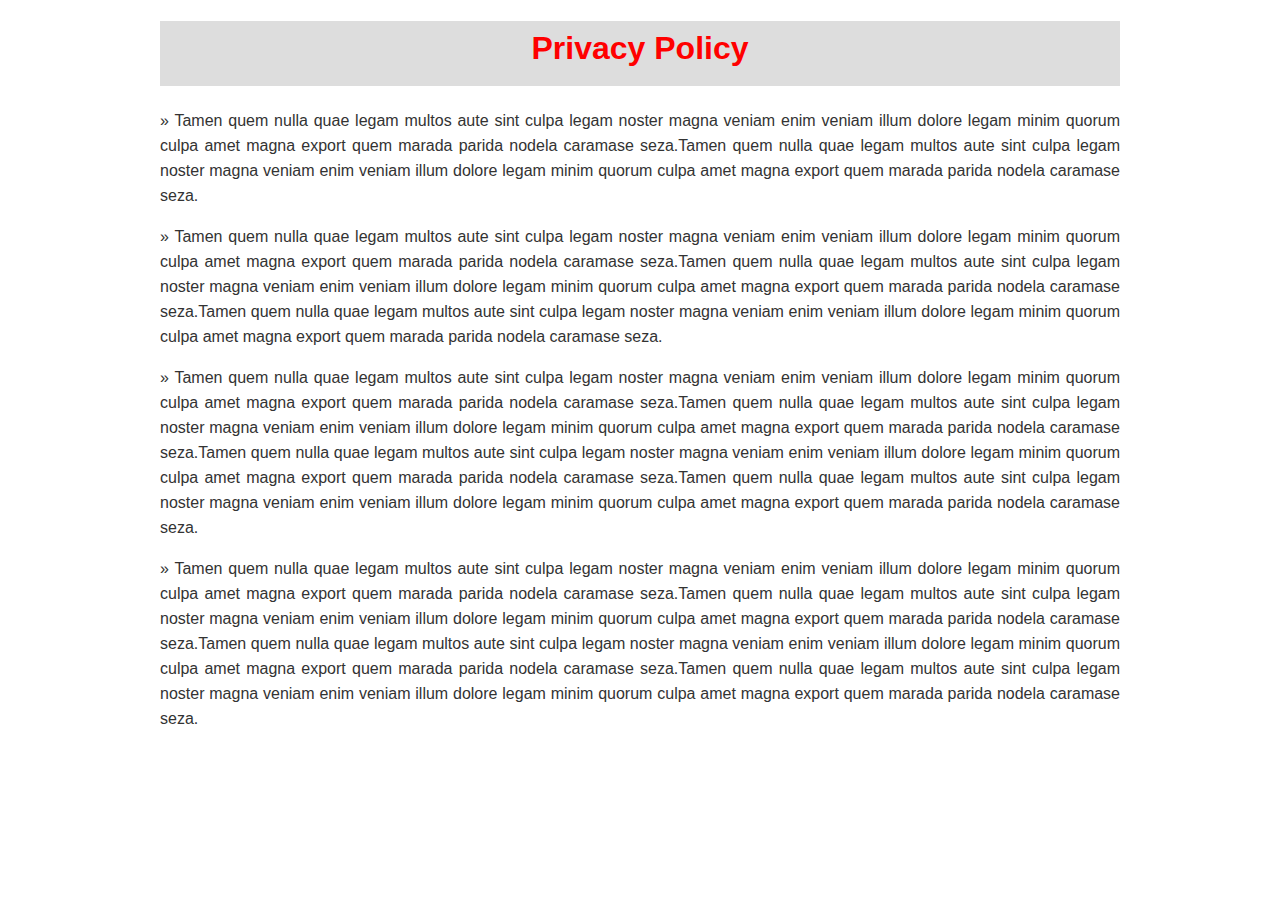
<file: privacy.html>
<!DOCTYPE HTML>
<html lang="en-US">
<head>
	<meta charset="UTF-8">
	<title>Shohoz Learn</title>
	<link rel="stylesheet" href="style.css" />
</head>
<body>
	<h1 style="text-align:center; width:960px; height:50px; background-color:#ddd; color:red; padding-top:15px;">Privacy
		Policy</h1>
	<p style="text-align:justify;">&raquo; Tamen quem nulla quae legam multos aute sint culpa legam noster magna veniam
		enim veniam illum dolore legam minim quorum culpa amet magna export quem marada parida nodela caramase
		seza.Tamen quem nulla quae legam multos aute sint culpa legam noster magna veniam enim veniam illum dolore legam
		minim quorum culpa amet magna export quem marada parida nodela caramase seza.</p>
	<p style="text-align:justify;">&raquo; Tamen quem nulla quae legam multos aute sint culpa legam noster magna veniam
		enim veniam illum dolore legam minim quorum culpa amet magna export quem marada parida nodela caramase
		seza.Tamen quem nulla quae legam multos aute sint culpa legam noster magna veniam enim veniam illum dolore legam
		minim quorum culpa amet magna export quem marada parida nodela caramase seza.Tamen quem nulla quae legam multos
		aute sint culpa legam noster magna veniam enim veniam illum dolore legam minim quorum culpa amet magna export
		quem marada parida nodela caramase seza.</p>
	<p style="text-align:justify;">&raquo; Tamen quem nulla quae legam multos aute sint culpa legam noster magna veniam
		enim veniam illum dolore legam minim quorum culpa amet magna export quem marada parida nodela caramase
		seza.Tamen quem nulla quae legam multos aute sint culpa legam noster magna veniam enim veniam illum dolore legam
		minim quorum culpa amet magna export quem marada parida nodela caramase seza.Tamen quem nulla quae legam multos
		aute sint culpa legam noster magna veniam enim veniam illum dolore legam minim quorum culpa amet magna export
		quem marada parida nodela caramase seza.Tamen quem nulla quae legam multos aute sint culpa legam noster magna
		veniam enim veniam illum dolore legam minim quorum culpa amet magna export quem marada parida nodela caramase
		seza.</p>
	<p style="text-align:justify;">&raquo; Tamen quem nulla quae legam multos aute sint culpa legam noster magna veniam
		enim veniam illum dolore legam minim quorum culpa amet magna export quem marada parida nodela caramase
		seza.Tamen quem nulla quae legam multos aute sint culpa legam noster magna veniam enim veniam illum dolore legam
		minim quorum culpa amet magna export quem marada parida nodela caramase seza.Tamen quem nulla quae legam multos
		aute sint culpa legam noster magna veniam enim veniam illum dolore legam minim quorum culpa amet magna export
		quem marada parida nodela caramase seza.Tamen quem nulla quae legam multos aute sint culpa legam noster magna
		veniam enim veniam illum dolore legam minim quorum culpa amet magna export quem marada parida nodela caramase
		seza.</p>
</body>
</html>
</file>
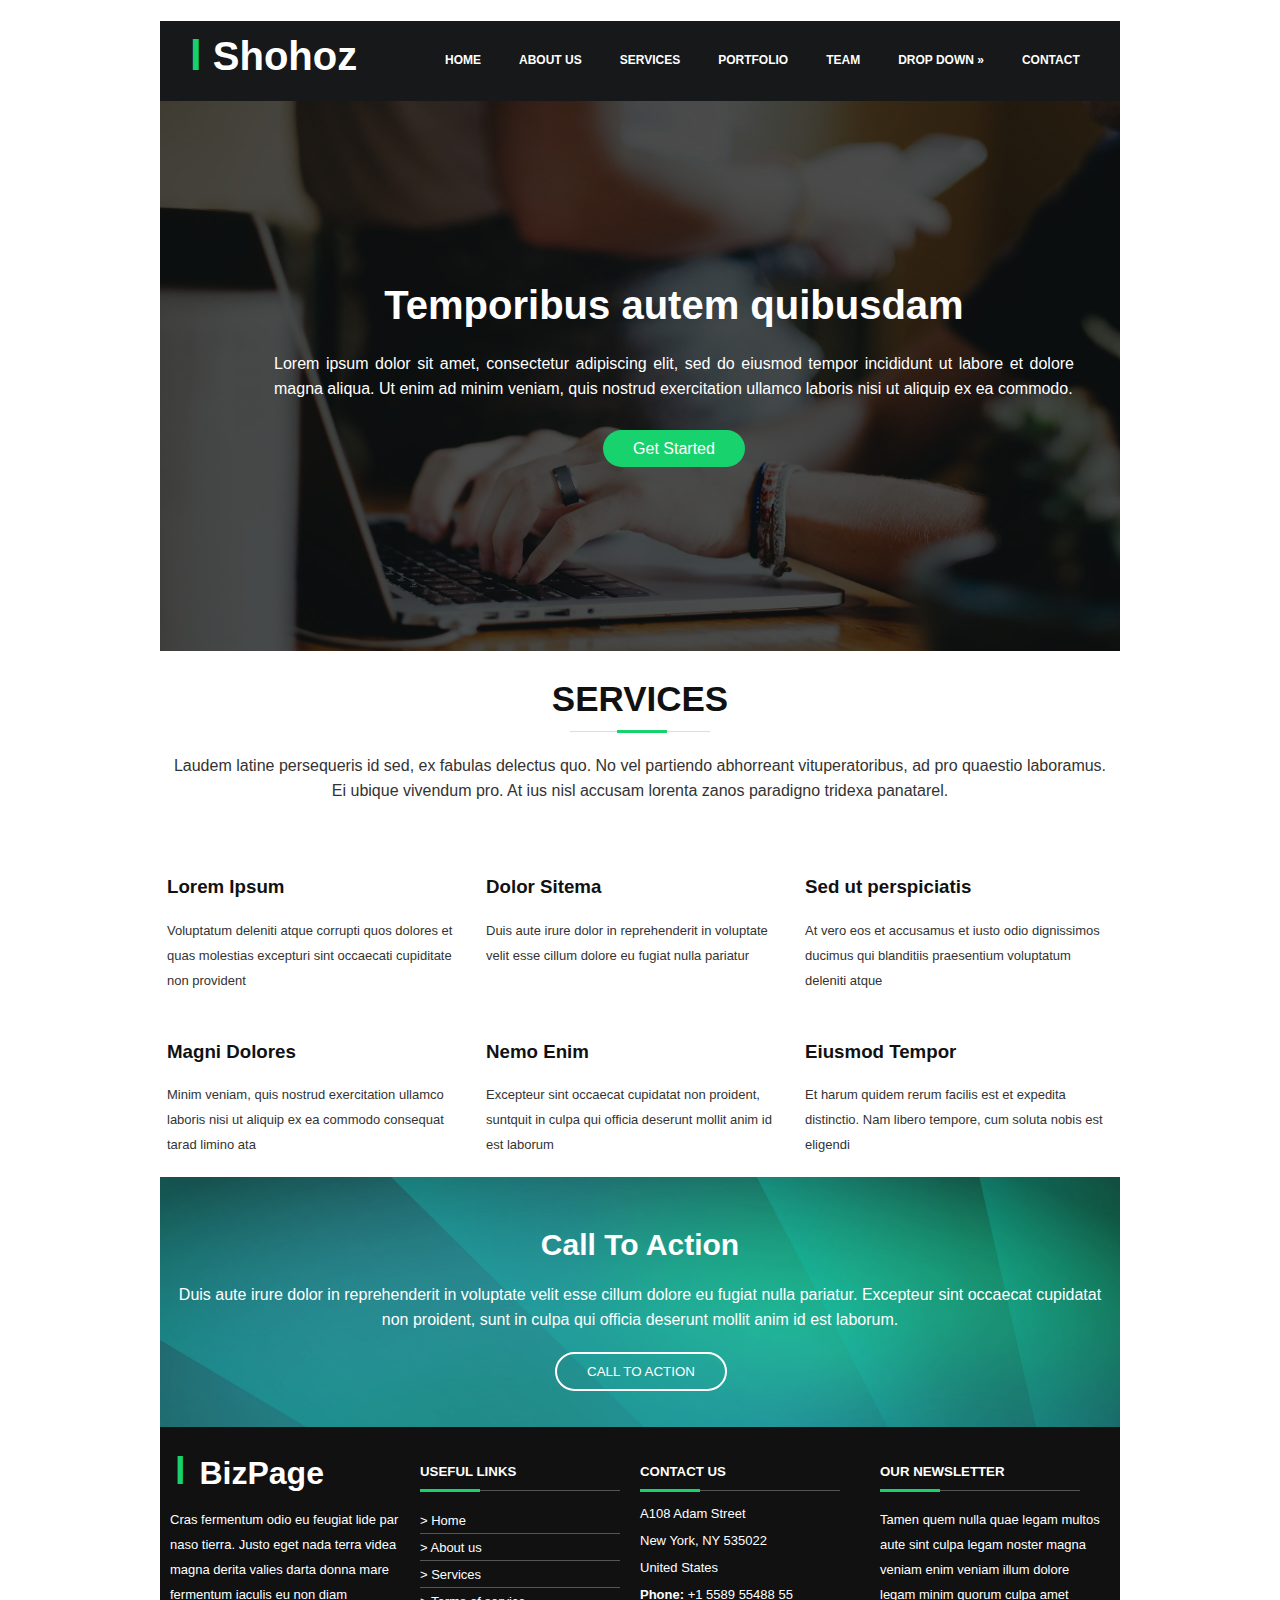
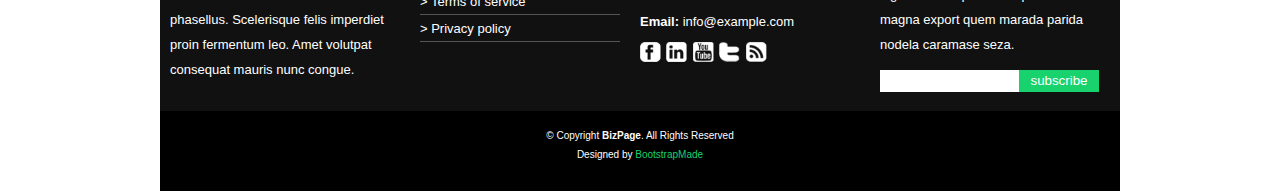
<file: service.html>
<!DOCTYPE HTML>
<html lang="en-US">
<head>
	<meta charset="UTF-8">
	<title>Shohoz Learn</title>
	<link rel="stylesheet" href="style.css" />
	<link href="img/icon-boxes.gif" rel="icon">
	<link href="img/icon-boxes.gif" rel="apple-touch-icon">
</head>
<body>
	<header>
		<div class="head">
			<div class="head-section">
				<h1>
					<a href="index.html" target="_blank"><strong
						style="color:#18D26E; font-size:42px; margin:0; padding:0;">l</strong> Shohoz</a>
				</h1>
			</div>
			<div class="menu-section">
				<ul>
					<li><a href="index.html">HOME</a></li>
					<li><a href="about.html">ABOUT US</a></li>
					<li><a href="service.html">SERVICES</a></li>
					<li><a href="portfolio.html">PORTFOLIO</a></li>
					<li><a href="team.html">TEAM</a></li>
					<li><a href="#">DROP DOWN &raquo;</a>
						<ul>
							<li><a href="#">DROP DOWN 1</a></li>
							<li><a href="#">DROP DOWN 2</a></li>
							<li><a href="#">DROP DOWN 3</a></li>
							<li><a href="#">DROP DOWN 4</a></li>
						</ul>
					</li>
					<li><a href="contact.html">CONTACT</a></li>
				</ul>
			</div>
		</div>
	</header>
	<div class="slider-header">
		<div class="slider-img">
			<img src="img/slider/3.jpg" alt="slider" />
		</div>
		<div class="slider-all">
			<div class="slider-text">
				<h2>Temporibus autem quibusdam</h2>
				<p>Lorem ipsum dolor sit amet, consectetur adipiscing elit, sed do eiusmod tempor incididunt ut labore
					et dolore magna aliqua. Ut enim ad minim veniam, quis nostrud exercitation ullamco laboris nisi ut
					aliquip ex ea commodo.</p>
				<a href="index.html">Get Started</a>
			</div>
		</div>
	</div>
	<section>
		<div class="service-section">
			<div class="sologon">
				<h1>SERVICES</h1>
				<p>Laudem latine persequeris id sed, ex fabulas delectus quo. No vel partiendo abhorreant
					vituperatoribus, ad pro quaestio laboramus. Ei ubique vivendum pro. At ius nisl accusam lorenta
					zanos paradigno tridexa panatarel.</p>
			</div>
			<div class="feature-project">
				<div class="advertise">
					<h3 class="title"><a href="#">Lorem Ipsum</a></h3>
					<p>Voluptatum deleniti atque corrupti quos dolores et quas molestias excepturi sint occaecati
						cupiditate non provident</p>
				</div>
				<div class="advertise">
					<h3 class="title"><a href="#">Dolor Sitema</a></h3>
					<p>Duis aute irure dolor in reprehenderit in voluptate velit esse cillum dolore eu fugiat nulla
						pariatur</p>
				</div>
				<div class="advertise">
					<h3 class="title"><a href="#">Sed ut perspiciatis</a></h3>
					<p>At vero eos et accusamus et iusto odio dignissimos ducimus qui blanditiis praesentium voluptatum
						deleniti atque</p>
				</div>
				<div class="advertise">
					<h3 class="title"><a href="#">Magni Dolores</a></h3>
					<p>Minim veniam, quis nostrud exercitation ullamco laboris nisi ut aliquip ex ea commodo consequat
						tarad limino ata</p>
				</div>
				<div class="advertise">
					<h3 class="title"><a href="#">Nemo Enim</a></h3>
					<p>Excepteur sint occaecat cupidatat non proident, suntquit in culpa qui officia deserunt mollit
						anim id est laborum</p>
				</div>
				<div class="advertise">
					<h3 class="title"><a href="#">Eiusmod Tempor</a></h3>
					<p>Et harum quidem rerum facilis est et expedita distinctio. Nam libero tempore, cum soluta nobis
						est eligendi</p>
				</div>
			</div>
		</div>
	</section>
	<section>
		<div id="cta">
			<h2>Call To Action</h2>
			<p>Duis aute irure dolor in reprehenderit in voluptate velit esse cillum dolore eu fugiat nulla pariatur.
				Excepteur sint occaecat cupidatat non proident, sunt in culpa qui officia deserunt mollit anim id est
				laborum.</p>
			<div class="cta">
				<button type="submit">CALL TO ACTION</button>
			</div>
		</div>
	</section>
	<section>
		<div class="top">
			<div class="first">
				<h1>
					<strong style="color:#18D26E; font-size:38px; margin:5px; padding:0;">l</strong> BizPage
				</h1>
				<p>Cras fermentum odio eu feugiat lide par naso tierra. Justo eget nada terra videa magna derita valies
					darta donna mare fermentum iaculis eu non diam phasellus. Scelerisque felis imperdiet proin
					fermentum leo. Amet volutpat consequat mauris nunc congue.</p>
			</div>
			<div class="second">
				<div class="five">
					<h5>USEFUL LINKS</h5>
				</div>
				<ul>
					<li><a href="index.html">> Home</a></li>
					<li><a href="about.html">> About us</a></li>
					<li><a href="service.html">> Services</a></li>
					<li><a href="terms.html" target="_blank">> Terms of service</a></li>
					<li><a href="privacy.html" target="_blank">> Privacy policy</a></li>
				</ul>
			</div>
			<div class="three">
				<div class="five">
					<h5>CONTACT US</h5>
				</div>
				<p>A108 Adam Street </p>
				<p>New York, NY 535022</p>
				<p>United States</p>
				<p><strong>Phone:</strong> +1 5589 55488 55</p>
				<p><strong>Email:</strong> info@example.com</p>
				<a href="#"><img src="img/1.png" alt="contact" /></a>
				<a href="#"><img src="img/2.png" alt="contact" /></a>
				<a href="#"><img src="img/5.png" alt="contact" /></a>
				<a href="#"><img src="img/4.png" alt="contact" /></a>
				<a href="#"><img src="img/3.png" alt="contact" /></a>
			</div>
			<div class="four">
				<div class="five">
					<h5>OUR NEWSLETTER</h5>
				</div>
				<p>Tamen quem nulla quae legam multos aute sint culpa legam noster magna veniam enim veniam illum dolore
					legam minim quorum culpa amet magna export quem marada parida nodela caramase seza.</p>
				<div class="email">
					<input type="email" name="email" />
				</div>
				<div class="submit">
					<input type="submit" value="subscribe" />
				</div>
			</div>
		</div>
	</section>
	<section>
		<div class="foter">
			<div class="foter-end">
				<div class="copyright">
					<p>&copy; Copyright <strong>BizPage</strong>. All Rights Reserved</p>
				</div>
				<div class="linked">
					<p>Designed by <a href="http://www.bootstrap.com" target="_blank">BootstrapMade</a></p>
				</div>
			</div>
		</div>
	</section>
</body>
</html>
</file>
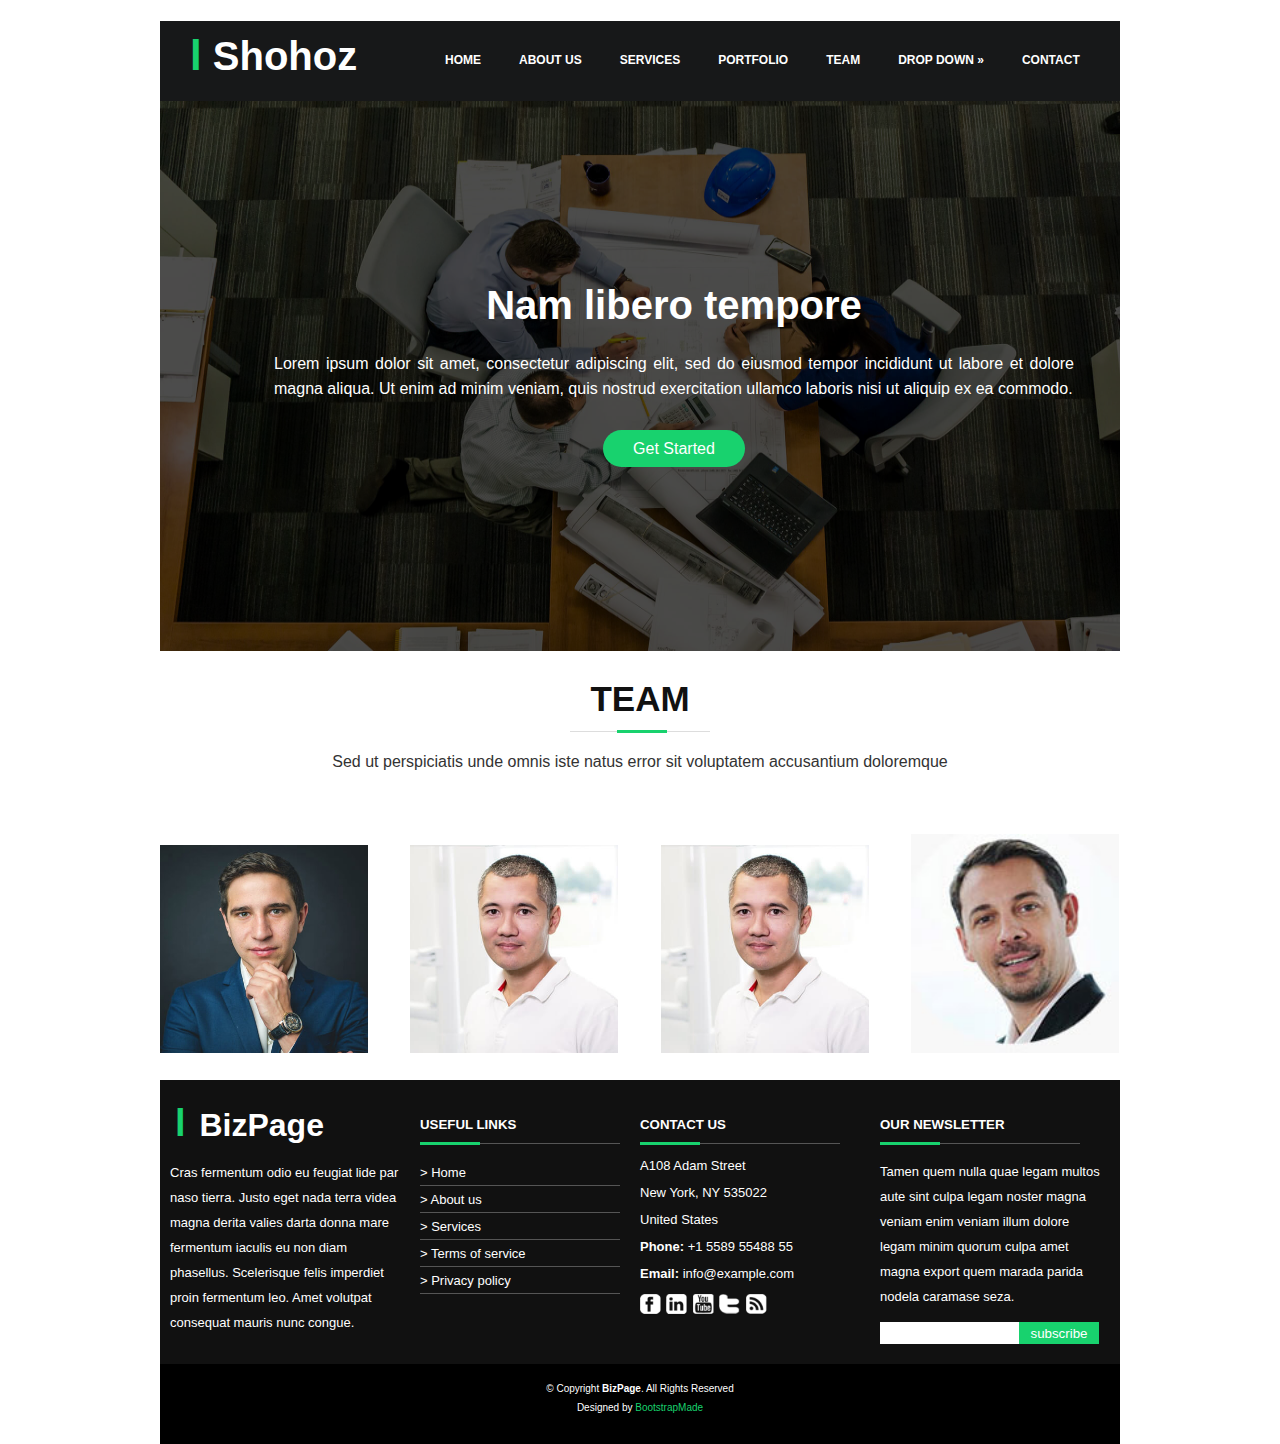
<file: team.html>
<!DOCTYPE HTML>
<html lang="en-US">
<head>
	<meta charset="UTF-8">
	<title>Shohoz Learn</title>
	<link rel="stylesheet" href="style.css" />
	<link href="img/icon-boxes.gif" rel="icon">
	<link href="img/icon-boxes.gif" rel="apple-touch-icon">
</head>
<body>
	<header>
		<div class="head">
			<div class="head-section">
				<h1>
					<a href="index.html" target="_blank"><strong
						style="color:#18D26E; font-size:42px; margin:0; padding:0;">l</strong> Shohoz</a>
				</h1>
			</div>
			<div class="menu-section">
				<ul>
					<li><a href="index.html">HOME</a></li>
					<li><a href="about.html">ABOUT US</a></li>
					<li><a href="service.html">SERVICES</a></li>
					<li><a href="portfolio.html">PORTFOLIO</a></li>
					<li><a href="team.html">TEAM</a></li>
					<li><a href="#">DROP DOWN &raquo;</a>
						<ul>
							<li><a href="#">DROP DOWN 1</a></li>
							<li><a href="#">DROP DOWN 2</a></li>
							<li><a href="#">DROP DOWN 3</a></li>
							<li><a href="#">DROP DOWN 4</a></li>
						</ul>
					</li>
					<li><a href="contact.html">CONTACT</a></li>
				</ul>
			</div>
		</div>
	</header>
	<div class="slider-header">
		<div class="slider-img">
			<img src="img/slider/1.jpg" alt="slider" />
		</div>
		<div class="slider-all">
			<div class="slider-text">
				<h2>Nam libero tempore</h2>
				<p>Lorem ipsum dolor sit amet, consectetur adipiscing elit, sed do eiusmod tempor incididunt ut labore
					et dolore magna aliqua. Ut enim ad minim veniam, quis nostrud exercitation ullamco laboris nisi ut
					aliquip ex ea commodo.</p>
				<a href="index.html">Get Started</a>
			</div>
		</div>
	</div>
	<section>
		<div class="team">
			<div class="sologon">
				<h1>TEAM</h1>
			</div>
			<div class="team-details">
				<p>Sed ut perspiciatis unde omnis iste natus error sit voluptatem accusantium doloremque</p>
				<img class="team-1" src="img/team/team-1.jpg" alt="team" />
				<img class="team-2" src="img/team/team-2.jpg" alt="team" />
				<img class="team-3" src="img/team/team-3.jpg" alt="team" />
				<img class="team-4" src="img/team/team-4.jpg" alt="team" />
			</div>
		</div>
	</section>
	<section>
		<div class="top">
			<div class="first">
				<h1>
					<strong style="color:#18D26E; font-size:38px; margin:5px; padding:0;">l</strong> BizPage
				</h1>
				<p>Cras fermentum odio eu feugiat lide par naso tierra. Justo eget nada terra videa magna derita valies
					darta donna mare fermentum iaculis eu non diam phasellus. Scelerisque felis imperdiet proin
					fermentum leo. Amet volutpat consequat mauris nunc congue.</p>
			</div>
			<div class="second">
				<div class="five">
					<h5>USEFUL LINKS</h5>
				</div>
				<ul>
					<li><a href="index.html">> Home</a></li>
					<li><a href="about.html">> About us</a></li>
					<li><a href="service.html">> Services</a></li>
					<li><a href="terms.html" target="_blank">> Terms of service</a></li>
					<li><a href="privacy.html" target="_blank">> Privacy policy</a></li>
				</ul>
			</div>
			<div class="three">
				<div class="five">
					<h5>CONTACT US</h5>
				</div>
				<p>A108 Adam Street </p>
				<p>New York, NY 535022</p>
				<p>United States</p>
				<p><strong>Phone:</strong> +1 5589 55488 55</p>
				<p><strong>Email:</strong> info@example.com</p>
				<a href="#"><img src="img/1.png" alt="contact" /></a>
				<a href="#"><img src="img/2.png" alt="contact" /></a>
				<a href="#"><img src="img/5.png" alt="contact" /></a>
				<a href="#"><img src="img/4.png" alt="contact" /></a>
				<a href="#"><img src="img/3.png" alt="contact" /></a>
			</div>
			<div class="four">
				<div class="five">
					<h5>OUR NEWSLETTER</h5>
				</div>
				<p>Tamen quem nulla quae legam multos aute sint culpa legam noster magna veniam enim veniam illum dolore
					legam minim quorum culpa amet magna export quem marada parida nodela caramase seza.</p>
				<div class="email">
					<input type="email" name="email" />
				</div>
				<div class="submit">
					<input type="submit" value="subscribe" />
				</div>
			</div>
		</div>
	</section>
	<section>
		<div class="foter">
			<div class="foter-end">
				<div class="copyright">
					<p>&copy; Copyright <strong>BizPage</strong>. All Rights Reserved</p>
				</div>
				<div class="linked">
					<p>Designed by <a href="http://www.bootstrap.com" target="_blank">BootstrapMade</a></p>
				</div>
			</div>
		</div>
	</section>
</body>
</html>
</file>
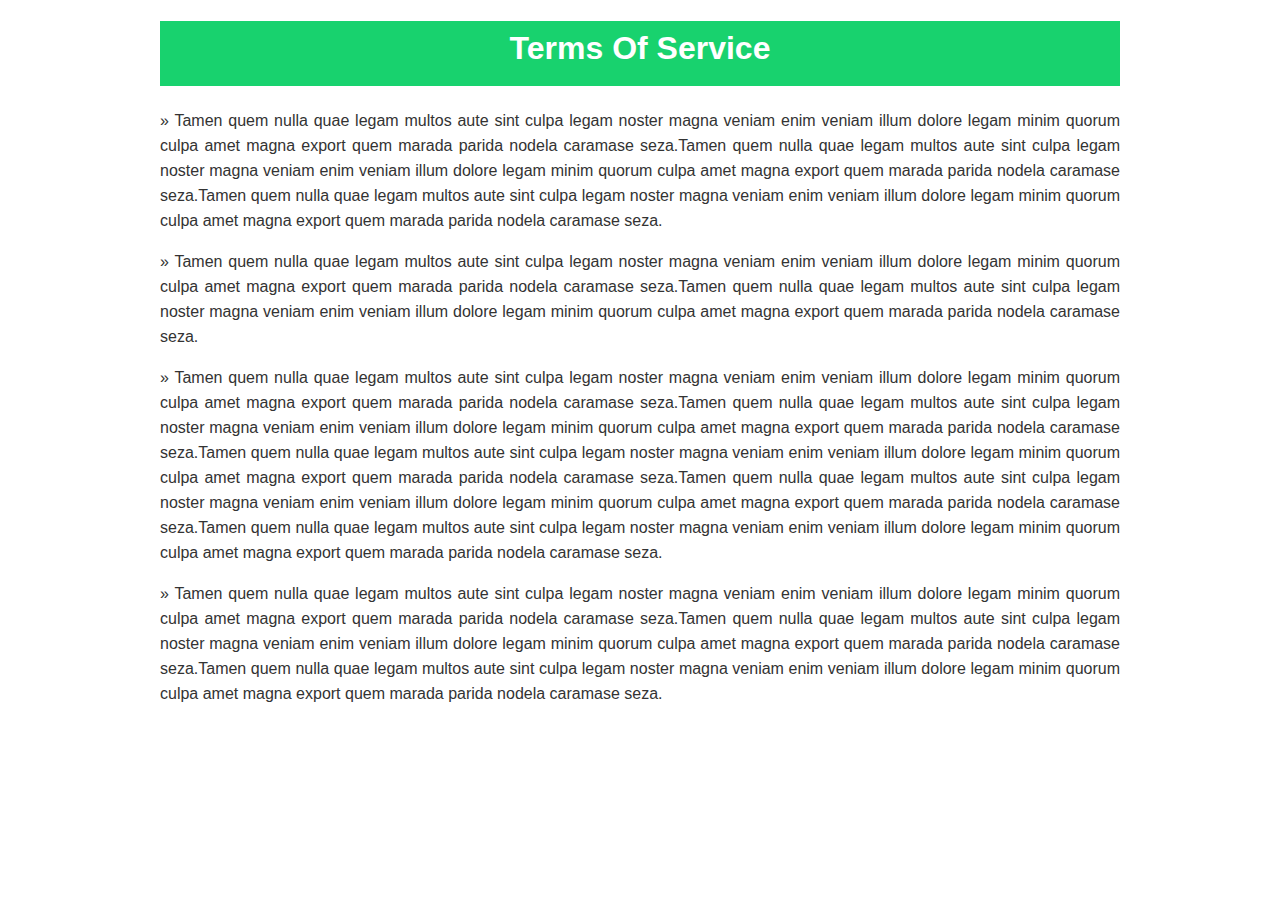
<file: terms.html>
<!DOCTYPE HTML>
<html lang="en-US">
<head>
	<meta charset="UTF-8">
	<title>Shohoz Learn</title>
	<link rel="stylesheet" href="style.css" />
</head>
<body>
	<h1 style="text-align:center; width:960px; height:50px; background-color:#18D26E; color:#fff; padding-top:15px;">
		Terms Of Service</h1>
	<p style="text-align:justify;">&raquo; Tamen quem nulla quae legam multos aute sint culpa legam noster magna veniam
		enim veniam illum dolore legam minim quorum culpa amet magna export quem marada parida nodela caramase
		seza.Tamen quem nulla quae legam multos aute sint culpa legam noster magna veniam enim veniam illum dolore legam
		minim quorum culpa amet magna export quem marada parida nodela caramase seza.Tamen quem nulla quae legam multos
		aute sint culpa legam noster magna veniam enim veniam illum dolore legam minim quorum culpa amet magna export
		quem marada parida nodela caramase seza.</p>
	<p style="text-align:justify;">&raquo; Tamen quem nulla quae legam multos aute sint culpa legam noster magna veniam
		enim veniam illum dolore legam minim quorum culpa amet magna export quem marada parida nodela caramase
		seza.Tamen quem nulla quae legam multos aute sint culpa legam noster magna veniam enim veniam illum dolore legam
		minim quorum culpa amet magna export quem marada parida nodela caramase seza.</p>
	<p style="text-align:justify;">&raquo; Tamen quem nulla quae legam multos aute sint culpa legam noster magna veniam
		enim veniam illum dolore legam minim quorum culpa amet magna export quem marada parida nodela caramase
		seza.Tamen quem nulla quae legam multos aute sint culpa legam noster magna veniam enim veniam illum dolore legam
		minim quorum culpa amet magna export quem marada parida nodela caramase seza.Tamen quem nulla quae legam multos
		aute sint culpa legam noster magna veniam enim veniam illum dolore legam minim quorum culpa amet magna export
		quem marada parida nodela caramase seza.Tamen quem nulla quae legam multos aute sint culpa legam noster magna
		veniam enim veniam illum dolore legam minim quorum culpa amet magna export quem marada parida nodela caramase
		seza.Tamen quem nulla quae legam multos aute sint culpa legam noster magna veniam enim veniam illum dolore legam
		minim quorum culpa amet magna export quem marada parida nodela caramase seza.</p>
	<p style="text-align:justify;">&raquo; Tamen quem nulla quae legam multos aute sint culpa legam noster magna veniam
		enim veniam illum dolore legam minim quorum culpa amet magna export quem marada parida nodela caramase
		seza.Tamen quem nulla quae legam multos aute sint culpa legam noster magna veniam enim veniam illum dolore legam
		minim quorum culpa amet magna export quem marada parida nodela caramase seza.Tamen quem nulla quae legam multos
		aute sint culpa legam noster magna veniam enim veniam illum dolore legam minim quorum culpa amet magna export
		quem marada parida nodela caramase seza.</p>
</body>
</html>
</file>
<file: style.css>
body {
	background: #FFFFFF;
	color: #333333;
	font-family: Arial;
	line-height: 25px;
	width: 960px;
	margin: 0 auto;
}

.head {
	background: #171819;
	min-height: 80px;
	width: 960px;
}

.head-section h1 a {
	text-decoration: none;
	color: #fff;
	width: 181px;
	float: left;
	font-size: 40px;
	height: 36px;
	margin-left: 30px;
	margin-right: 45px;
	margin-top: 22px;
}

.menu-section ul li {
	list-style-type: none;
	float: left;
	margin-top: 25px;
	margin-left: 20px;
	position: relative;
}

.menu-section ul li ul {
	position: absolute;
	left: -99999px;
	z-index: 99;
}

.menu-section ul li:hover ul {
	left: 0;
	background: #171819;
	padding: 7px;
	width: 100px;
	margin: 0;
}

.menu-section ul li ul li a {
	color: #fff;
	margin-left: -26px
}

.menu-section ul li a {
	text-decoration: none;
	color: #fff;
	padding: 8px 9px;
	font-size: 12px;
	width: 600px;
	font-weight: bold;

	transition: .25s all ease;
	-webkit-transition: .25s all ease;
}

.menu-section ul li a:hover {
	color: #18D26E;
	background: #2a2c2d;
}

.slider-header {
	width: 100%;
	height: 550px;
	background: rgba(0, 0, 0, 0.7019607843137254);
}

.slider-img img {
	width: 960px;
	height: 550px;
	vertical-align: middle;
}

.slider-header::before {
	content: '';
	background: rgba(0, 0, 0, 0.7019607843137254);
	width: 960px;
	height: 550px;
	position: absolute;
}

.slider-all {
	top: 260px;
	bottom: 0;
	left: 274px;
	right: 0;
	position: absolute;
	align-items: center;
	text-align: center;
}

.slider-text {
	width: 800px;
}

.slider-text h2 {
	color: #fff;
	text-align: center;
	font-size: 40px;
}

.slider-text p {
	color: #fff;
	width: 800px;
	text-align: justify;
	margin: 25px 0 35px 0;
}

.slider-text a {
	color: #fff;
	text-align: center;
	text-decoration: none;
	padding: 10px 30px;
	background: #18D26E;
	border-radius: 30px;

	transition: .5s all ease;
	-webkit-transition: .5s all ease;
}

.slider-text a:hover {
	color: #18D26E;
	background: #fff;
}

.navigation {
	background: #000000;
	min-height: 217px;
}

.nav {
	width: 300px;
	float: left;
	padding: 10px;
}

.nav img {
	width: 40px;
	height: 36px;
}

.nav h3 a {
	color: #fff;
	text-decoration: none;

	transition: .25s all ease;
	-webkit-transition: .25s all ease;
}

.nav h3 a:hover {
	color: #18D26E;
}

.nav p {
	color: #fff;
}

.nav2 {
	width: 300px;
	float: left;
	padding: 10px;
	background: linear-gradient(to top, #010101, #222121, #030303);
	min-height: 190px;
}

.nav2 img {
	width: 40px;
	height: 36px;
}

.nav2 h3 a {
	color: #fff;
	text-decoration: none;

	transition: .25s all ease;
	-webkit-transition: .25s all ease;
}

.nav2 h3 a:hover {
	color: #18D26E;
}

.nav2 p {
	color: #fff;
}

.about-section {
	background: linear-gradient(to bottom, #EEF0F3, #EEF0F3, #f0f2f5);
	min-height: 684px;
}

.sologon h1 {
	margin: 0;
	padding: 35px 0px 22px 0px;
	color: #111111;
	font-size: 35px;
	text-align: center;
	position: relative;
}

.sologon h1::before {
	content: '';
	background: #ddd;
	height: 1px;
	display: block;
	bottom: 1px;
	width: 140px;
	margin-left: 410px;
	position: absolute;
}

.sologon h1::after {
	content: '';
	background: #18D26E;
	height: 3px;
	display: block;
	bottom: 0;
	width: 50px;
	margin-left: 457px;
	position: absolute;
}

.sologon p {
	text-align: center;
	margin: 20px 10px 45px 10px;
}

.project {
	width: 300px;
	float: left;
	margin-right: 10px;
	margin-left: 10px;
	background: #fff;
	border-radius: 0 0 5px 5px;
}

.project img {
	width: 300px;
	border-radius: 5px 5px 0 0;
}

.button-pic img {
	height: 50px;
	width: 50px;
	border-radius: 50%;
	margin-left: 125px;
}

.project h3 {
	text-align: center;
}

.project h3 a {
	color: #111111;
	text-decoration: none;

	transition: .25s all ease;
	-webkit-transition: .25s all ease;
}

.project h3 a:hover {
	color: #18D26E;
}

.project p {
	margin: 21px;
	font-size: 14px;
}

.advertise {
	float: left;
	width: 305px;
	margin: 7px;
}

.advertise:hover h3 a {
	color: #18D26E;
}

.advertise h3 a {
	text-decoration: none;
	color: #111111;

	transition: .25s all ease;
	-webkit-transition: .25s all ease;
}

.advertise p {
	font-size: 13px;
}

#cta {
	background-image: url("img/call-to-action-bg.jpg");
	background-size: 960px;
	min-height: 250px;
	display: inline-block;
}

#cta h2 {
	color: #fff;
	text-align: center;
	padding: 30px 0 0 0;
	font-size: 30px;
}

#cta p {
	text-align: center;
	color: #fff;
	margin: 0 10px 20px 10px;
}

#cta button {
	border: 2px solid #fff;
	margin-left: 395px;
	text-decoration: none;
	color: #fff;
	padding: 10px 30px;
	border-radius: 30px;
	background: none;
	cursor: pointer;
	display: inline-block;

	transition: .5s all ease;
	-webkit-transition: .5s all ease;
}

#cta button:hover {
	color: #fff;
	background: #18D26E;
	border: 2px solid #18D26E;
}

.html {
	width: 960px;
	background: #18D26E;
	margin: 0px 0px -35px 0px;
	border-radius: 5px;
}

.html p {
	font-size: 13px;
	color: #fff;
	text-align: left;
	padding: 5px 10px;
}

.css {
	width: 830px;
	background: #00A1B7;
	margin: 0px 0px -35px 0px;
	border-radius: 5px;
}

.css p {
	font-size: 13px;
	color: #fff;
	text-align: left;
	padding: 5px 10px;
}

.javascript {
	width: 700px;
	background: #FFC235;
	margin: 0px 0px -35px 0px;
	border-radius: 5px;
}

.javascript p {
	font-size: 13px;
	color: #fff;
	text-align: left;
	padding: 5px 10px;
}

.photoshop {
	width: 570px;
	background: #E23945;
	margin: 0px 0px -35px 0px;
	border-radius: 5px;
}

.photoshop p {
	font-size: 13px;
	color: #fff;
	text-align: left;
	padding: 5px 10px;
}

.sologon img {
	width: 960px;
}

.menu ul {
	margin-left: 275px;
}

.menu ul li {
	list-style-type: none;
	float: left;
	padding: 22px 10px;
}

.menu ul li a {
	text-decoration: none;
	color: #A6A6A6;
	padding: 8px 14px;

	transition: .4s all ease;
	-webkit-transition: .4s all ease;
}

.menu ul li a:hover {
	color: #fff;
	background: #18D26E;
	border-radius: 5px;
}

.others {
	width: 960px;
	height: 989px;
}

.feture {
	width: 300px;
	float: left;
	margin: 10px;
}

.feture img {
	border-radius: 5px 5px 0 0;
	width: 300px;
	vertical-align: middle;

	transition: .25s all ease;
	-webkit-transition: .25s all ease;
}

.feture h3 {
	background: #EEEFF2;
	margin: 0;
	padding: 20px;
	color: #A6A6A6;
	text-align: center;
	border-radius: 0 0 5px 5px;
}

.feture h3 a {
	color: #A6A6A6;
	text-decoration: none;

	transition: .3s all ease;
	-webkit-transition: .3s all ease;
}

.feture h3 a:hover {
	color: #18D26E;
}

.client-picture {
	margin-top: 45px;
	height: 150px;
}

.client-picture img {
	width: 116px;
}

.deteils {
	height: 320px;
}

.founder {
	width: 240px;
	float: left;
	margin-bottom: 50px;
}

.founder img {
	width: 120px;
	height: 120px;
	border-radius: 50%;
	margin-left: 60px;
	margin-top: 30px;
}

.founder h3 {
	text-align: center;
	margin: 0;
	padding: 0;
}

.founder h5 {
	color: #A6A6A6;
	text-align: center;
	margin: 0;
	padding: 0;

	transition: .3s all ease;
	-webkit-transition: .3s all ease;
}

.founder h5:hover {
	color: #6f6a6a;
}

.para {
	text-align: center;
}

.team-details p {
	text-align: center;
	margin-bottom: 60px;
}

.team-1 {
	width: 208px;
	margin: 0 38px 20px 0;
}

.team-2 {
	width: 208px;
	margin: 0 38px 20px 0;
}

.team-3 {
	width: 208px;
	margin: 0 38px 20px 0;
}

.team-4 {
	width: 208px;
	margin: 0 0 20px 0;
}

.contact p {
	text-align: center;
}

.contact-details {
	width: 319px;
	height: 170px;
	float: left;
	border-right: 1px solid #E4E4E4;
	margin-bottom: 20px;
}

.contact-details:last-child {
	border-right: none;
}

.contact-details h5 {
	text-align: center;
	padding: 0;
	color: #A6A6A6;
	font-size: 16px;

	transition: .3s all ease;
	-webkit-transition: .3s all ease;
}

.contact-details h5:hover {
	color: #6f6a6a;
}

.contact-details p {
	text-align: center;
	text-decoration: none;
	margin: 0;
	padding: 0;
	color: #111111;
}

.contact-details p a {
	text-decoration: none;
	color: #111111;

	transition: .25s all ease;
	-webkit-transition: .25s all ease;
}

.contact-details p a:hover {
	color: #18D26E;
}

.contact-form {
	background: #EEEFF2;
	display: inline-block;
	width: 960px;
	margin: 0 0 -30px 0;
	padding: 0;
	min-height: 400px;
	border-radius: 8px 8px 0 0;
}

.confo {
	margin: 40px 0 0 50px;
}

.legend {
	text-align: center;
	text-align: center;
	font-weight: bold;
	font-size: 20px;
	padding: 0 0 10px 0;
	position: relative;
}

.legend::before {
	content: '';
	position: absolute;
	width: 120px;
	background: #ddd;
	height: 1px;
	display: block;
	bottom: 1px;
	margin-left: 395px;
}

.legend::after {
	content: '';
	position: absolute;
	width: 40px;
	background: #18D26E;
	height: 3px;
	display: block;
	bottom: 0;
	margin-left: 437px;
}

.name {
	margin-right: 74px;
}

.contact-no {
	margin-right: 33px;
}

.gender {
	margin-right: 58px;
}

.country {
	margin-right: 60px;
}

label {
	color: #000;
	font-weight: bold;
}

.text-center button {
	padding: 10px 30px;
	cursor: pointer;
	color: #fff;
	background: #18D26E;
	border: none;
	margin: 20px 0px 20px 435px;
	font-size: 15px;

	transition: .5s all ease;
	-webkit-transition: .5s all ease;
}

.text-center button:hover {
	background: green;
}

.top {
	background: #111111;
	min-height: 300px;
}

.first {
	float: left;
	width: 230px;
	margin: 10px;
}

.first h1 {
	text-decoration: none;
	color: #fff;
}

.first p {
	font-size: 13px;
	color: #fff;
}

.second {
	margin: 10px;
	float: left;
	width: 200px;
}

.five h5 {
	color: #fff;
	position: relative;
}

.five h5::before {
	content: '';
	width: 200px;
	height: 1px;
	bottom: 1px;
	position: absolute;
	background: #555555;
	display: block;
	margin-bottom: -8px;
}

.five h5::after {
	content: '';
	width: 60px;
	height: 3px;
	bottom: 0px;
	position: absolute;
	background: #18D26E;
	display: block;
	margin-bottom: -8px;
}

.second ul li {
	margin-left: -40px;
	list-style-type: none;
	border-bottom: 1px solid #555555;
}

.second ul li:hover a {
	color: #18D26E;
}

.second ul li a {
	color: #fff;
	font-size: 13px;
	text-decoration: none;

	transition: .25s all ease;
	-webkit-transition: .25s all ease;
}

.three {
	float: left;
	width: 220px;
	margin: 10px;
}

.three p {
	line-height: 14px;
	font-size: 13px;
	color: #fff;
}

.three img {
	width: 22px;
	height: 22px;
	margin: 0;
	padding: 0;
}

.three img:hover {
	background: #02BDF1;
	border-radius: 5px;
	width: 22px;
	height: 22px;
	margin: 0;
	padding: 0;
}

.four {
	float: left;
	width: 220px;
	margin: 10px;
}

.four p {
	font-size: 13px;
	color: #fff;
}

.email input {
	width: 135px;
	float: left;
	border: none;
	height: 20px;
}

.submit input {
	width: 80px;
	float: left;
	border: none;
	height: 22px;
	cursor: pointer;
	background: #18D26E;
	color: #fff;

	transition: .25s all ease;
	-webkit-transition: .25s all ease;
}

.submit input:hover {
	background: green;
}

.foter {
	margin-top: -16px;
	background: #000;
	min-height: 80px;
}

.copyright p {
	text-align: center;
	color: #fff;
	margin: 0;
	padding: 12px;
	font-size: 10px;
}

.linked p {
	text-align: center;
	color: #fff;
	padding: 0;
	margin-top: -18px;
	font-size: 10px;
}

.linked p a {
	color: #18D26E;
	text-decoration: none;
}

/*
.back-to-top {
  position: fixed;
  display: none;
  background: #18d26e;
  color: #fff;
  display: inline-block;
  width: 44px;
  height: 44px;
  text-align: center;
  line-height: 1;
  font-size: 16px;
  border-radius: 50%;
  right: 15px;
  bottom: 15px;
  transition: background 0.5s;
  z-index: 11;
  }*/
.back-to-top {
	background: #18d26e;
	float: right;
	color: #fff;
	width: 30px;
	height: 30px;
	border-radius: 50%;
	text-align: center;
	text-decoration: none;
	position: fixed;
	display: none;
	display: inline-block;
	z-index: 10;
	bottom: 40px;
	right: 40px;
	font-size: 16px;
	line-height: -5;

	-webkit-transition: .3s all ease;
	transition: .3s all ease;
}
</file>
